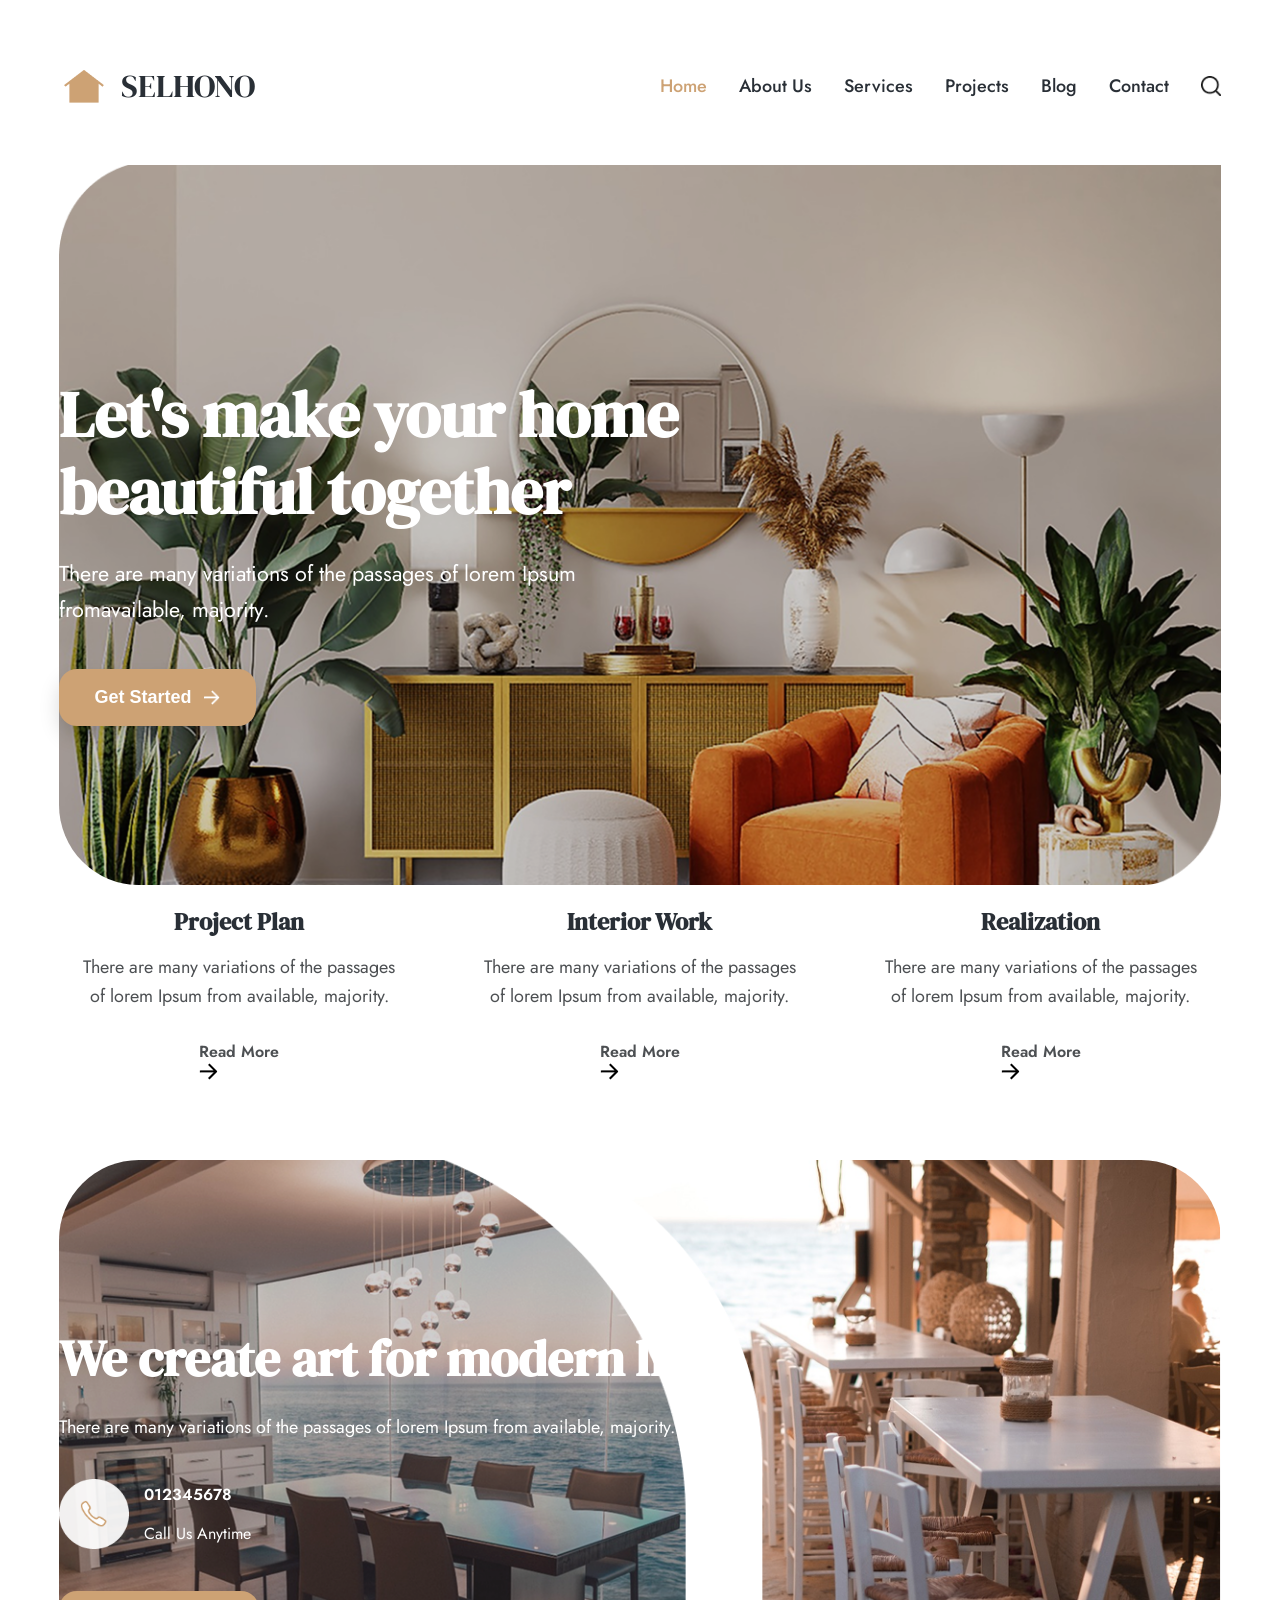
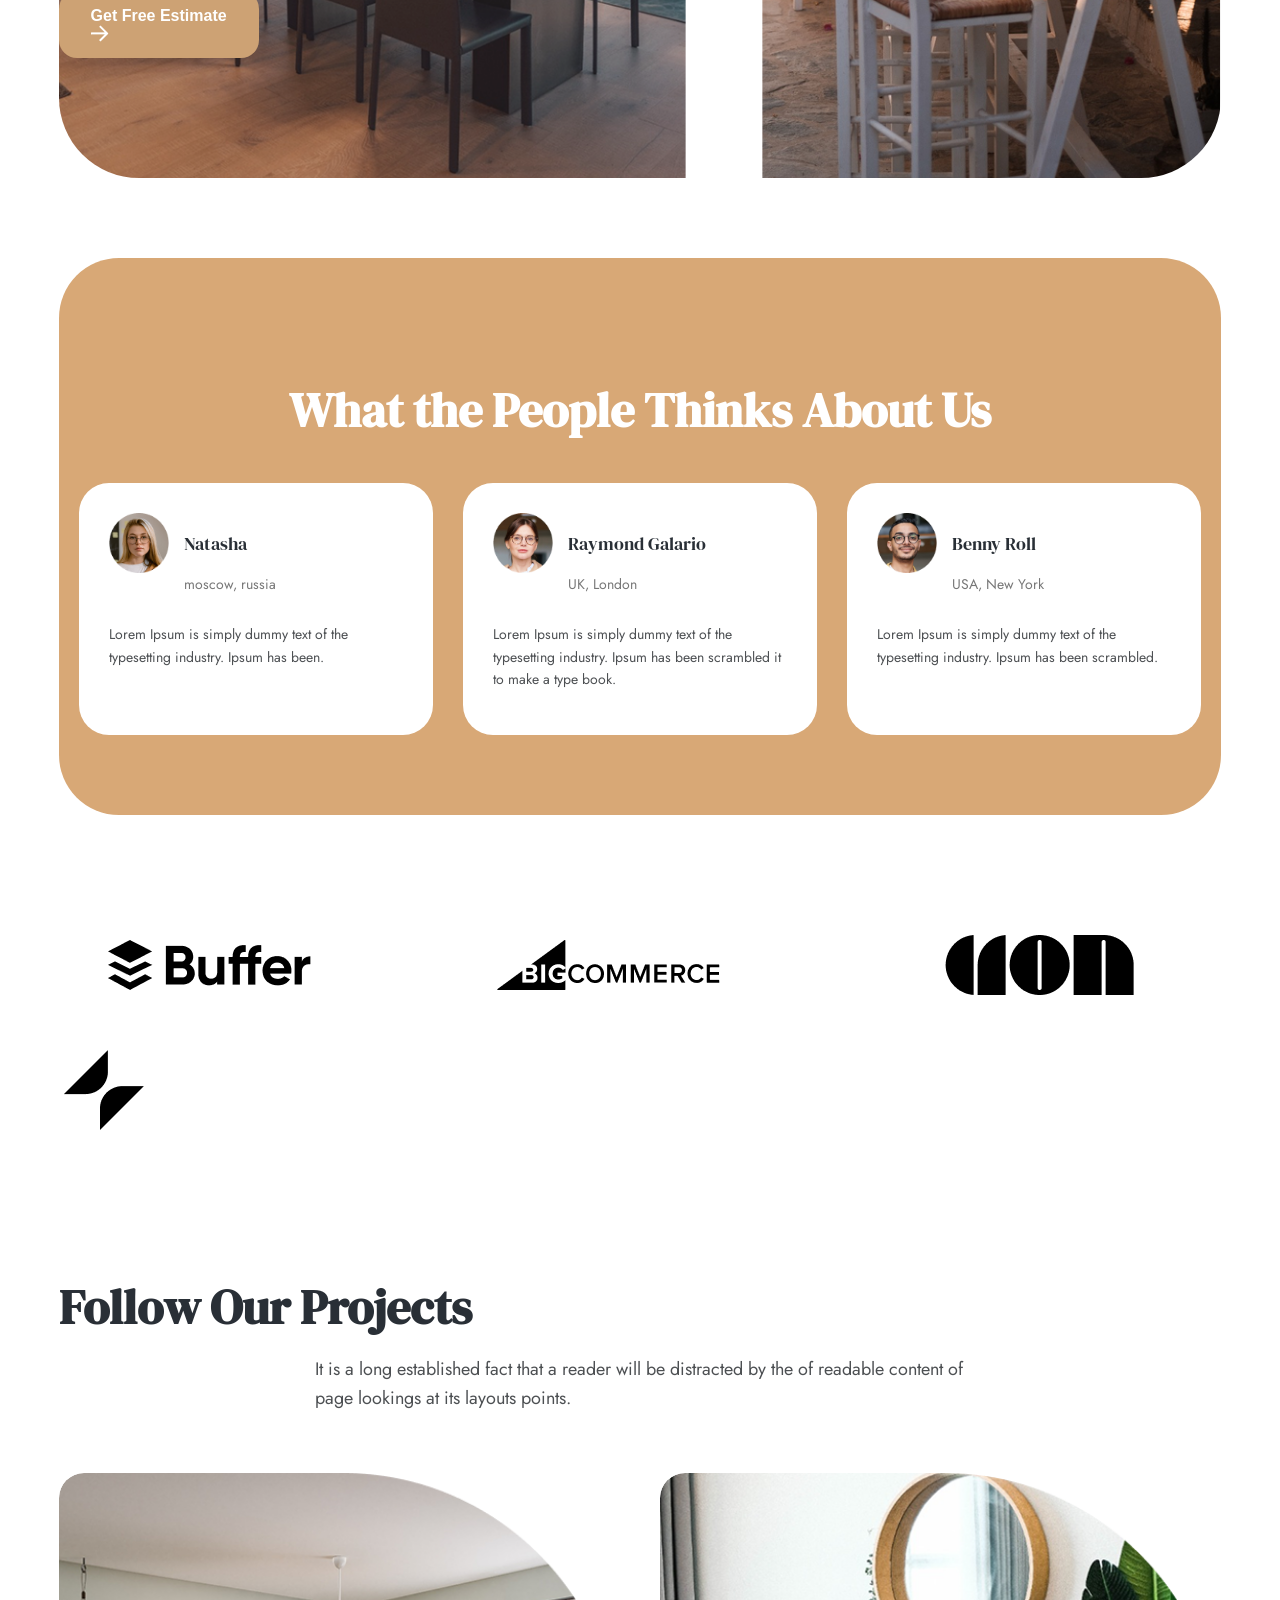
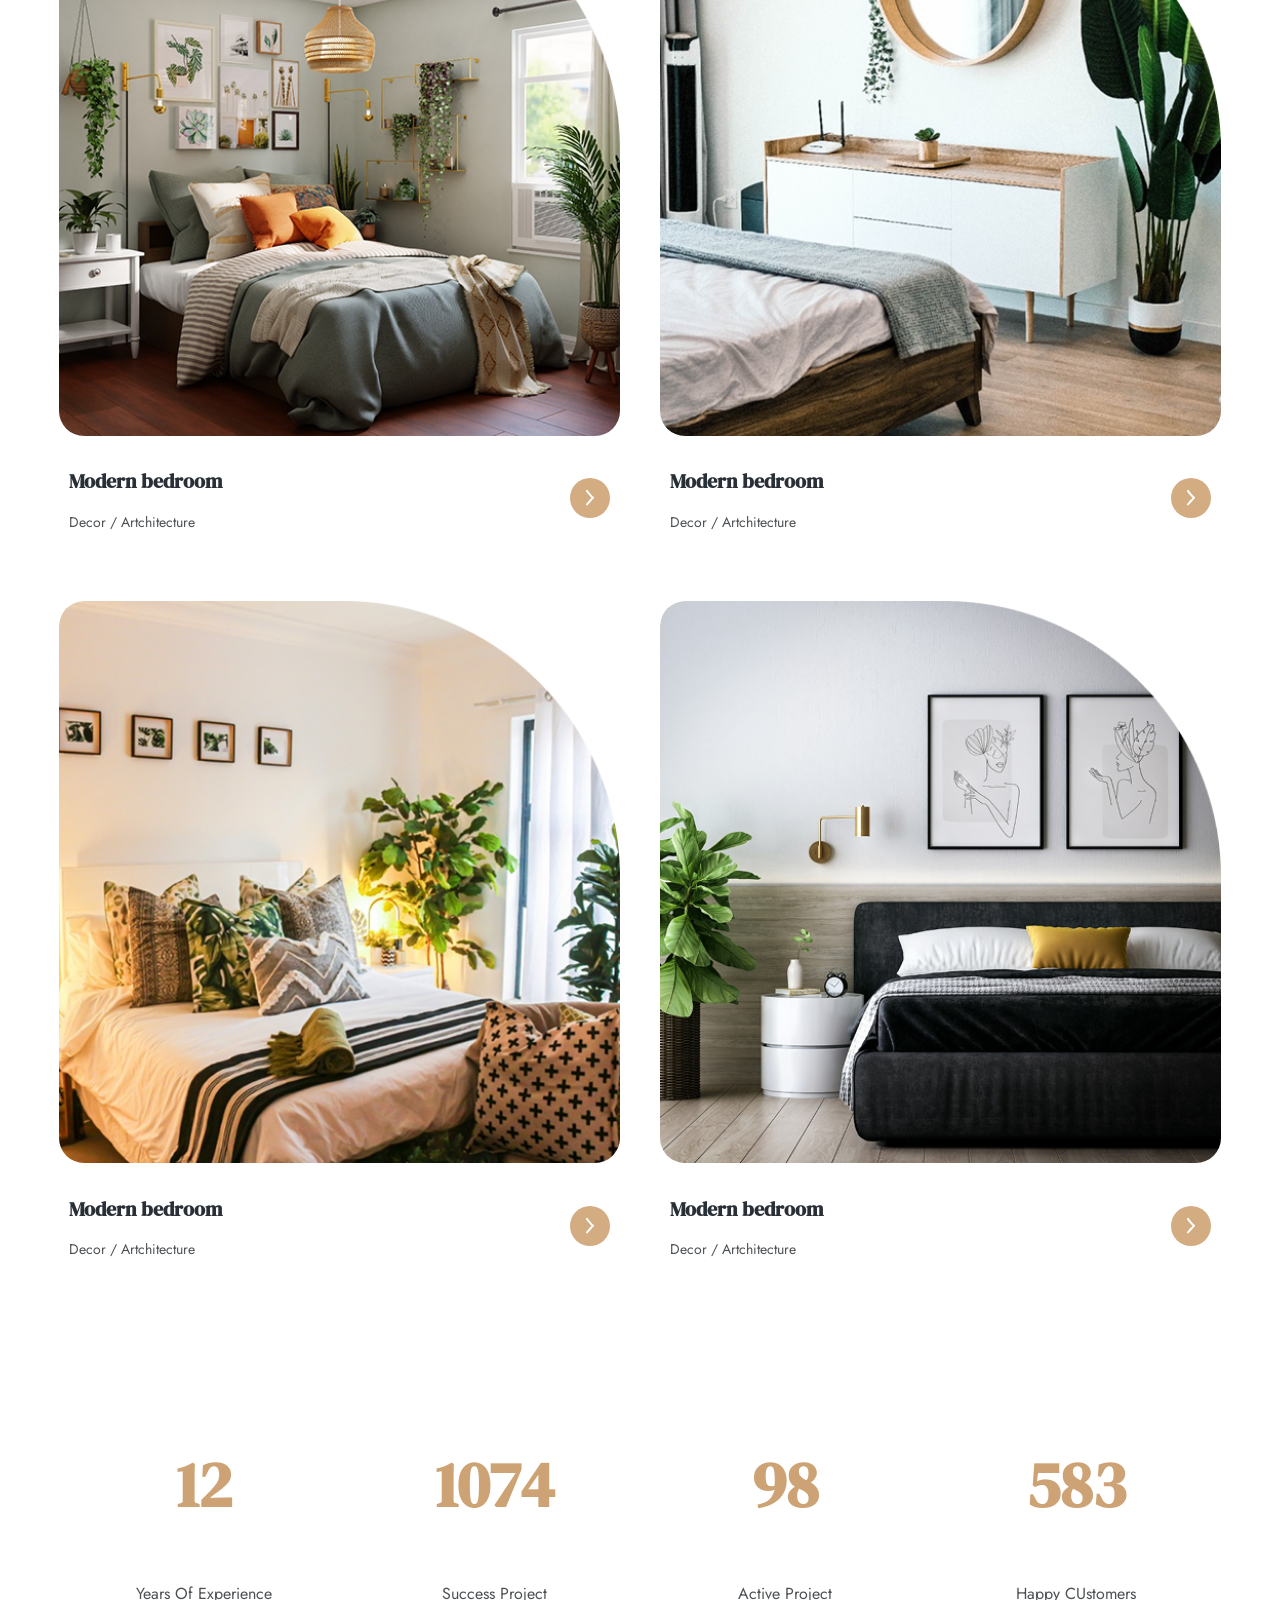
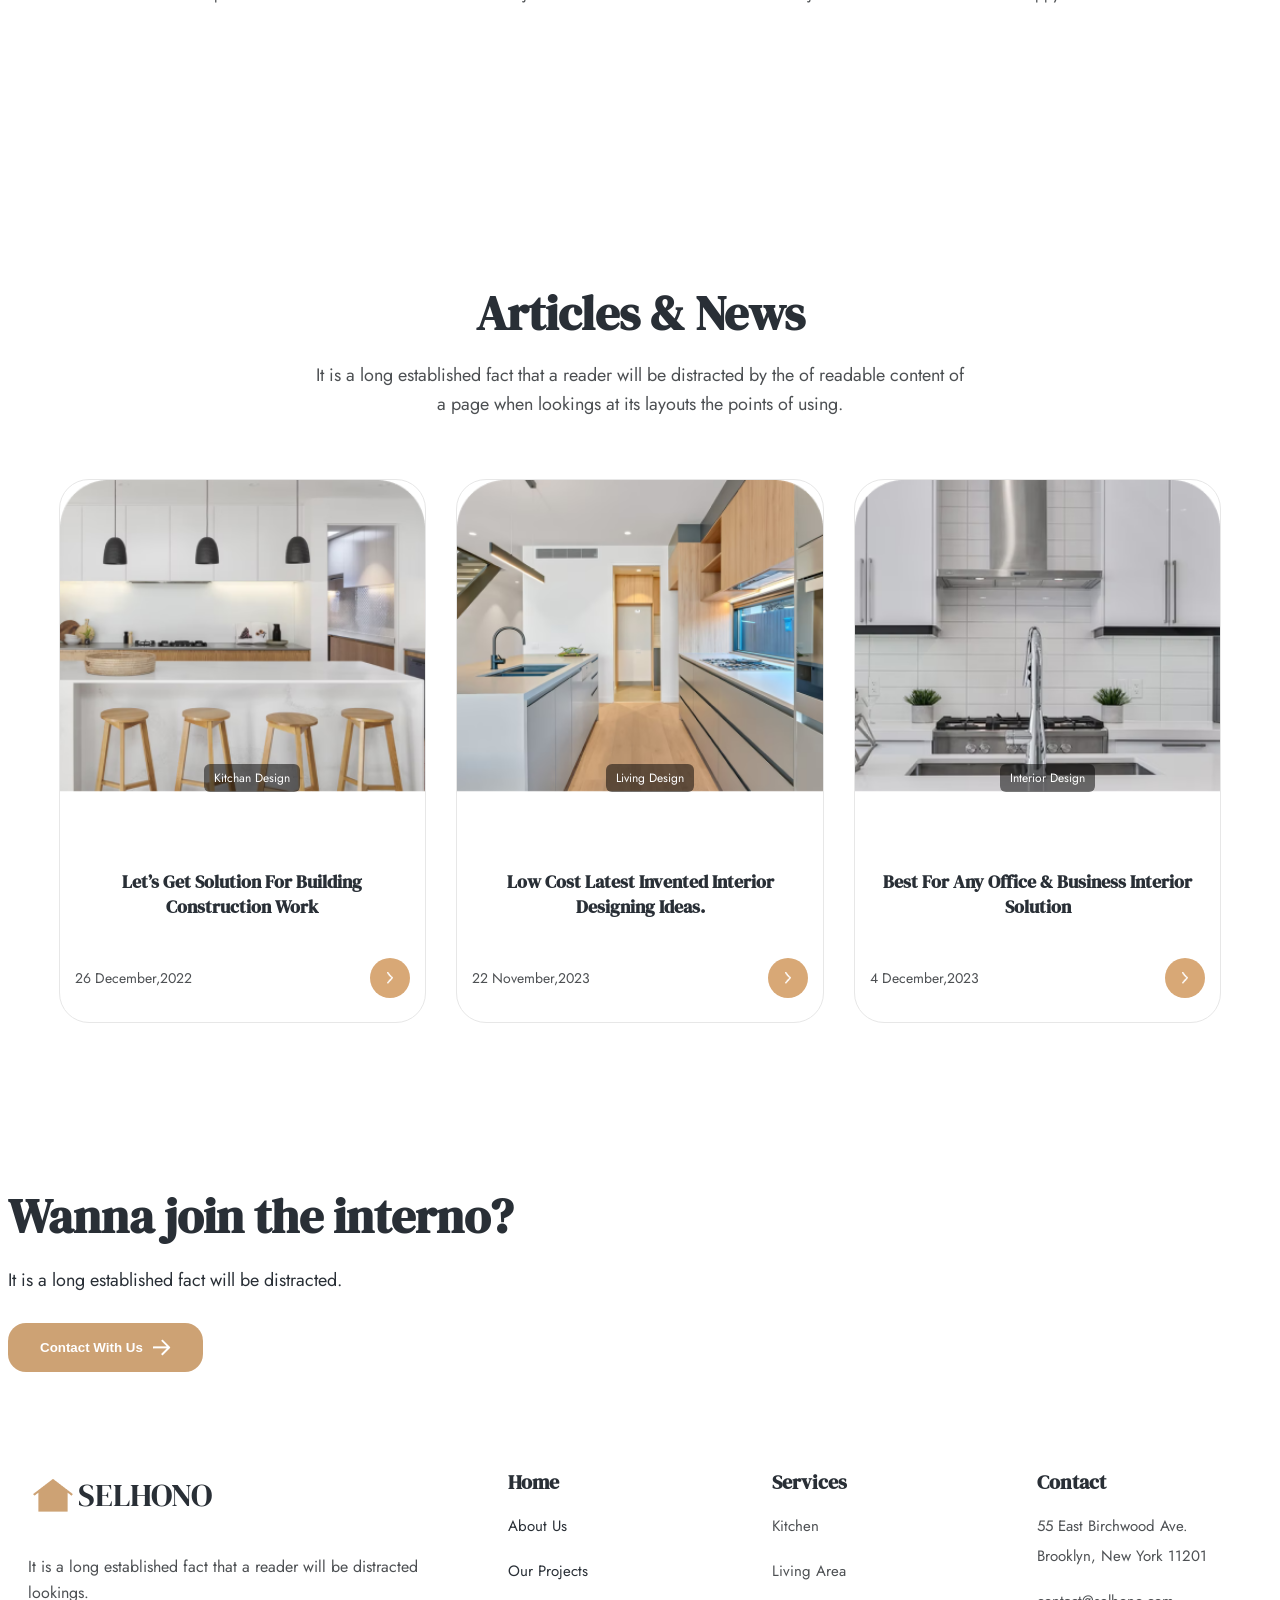
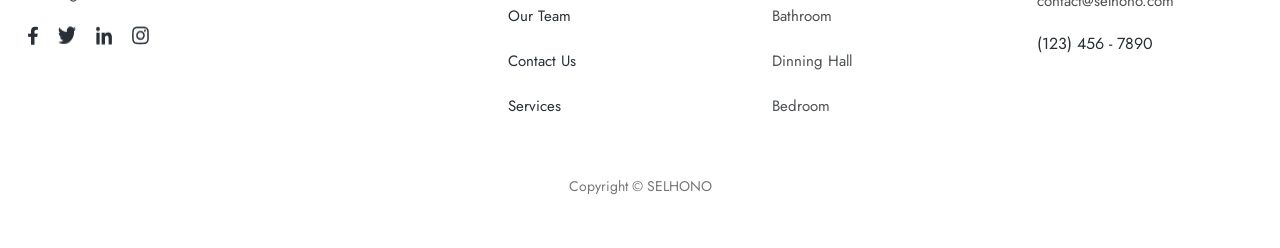
<file: index.html>
<!DOCTYPE html>
<html lang="en">

<head>
    <meta charset="UTF-8">
    <meta name="viewport" content="width=device-width, initial-scale=1.0">
    <link rel="preconnect" href="https://fonts.googleapis.com">
    <link rel="preconnect" href="https://fonts.gstatic.com" crossorigin>
    <link
        href="https://fonts.googleapis.com/css2?family=DM+Serif+Display:ital@0;1&family=Montserrat:ital,wght@0,100..900;1,100..900&family=Open+Sans:ital,wght@0,300..800;1,300..800&family=Poppins:ital,wght@0,100;0,200;0,300;0,400;0,500;0,600;0,700;0,800;0,900;1,100;1,200;1,300;1,400;1,500;1,600;1,700;1,800;1,900&display=swap"
        rel="stylesheet">
    <link rel="preconnect" href="https://fonts.googleapis.com">
    <link rel="preconnect" href="https://fonts.gstatic.com" crossorigin>
    <link
        href="https://fonts.googleapis.com/css2?family=DM+Serif+Display:ital@0;1&family=Jost:ital,wght@0,100..900;1,100..900&family=Montserrat:ital,wght@0,100..900;1,100..900&family=Open+Sans:ital,wght@0,300..800;1,300..800&family=Poppins:ital,wght@0,100;0,200;0,300;0,400;0,500;0,600;0,700;0,800;0,900;1,100;1,200;1,300;1,400;1,500;1,600;1,700;1,800;1,900&display=swap"
        rel="stylesheet">
    <link rel="preconnect" href="https://fonts.googleapis.com">
    <link rel="preconnect" href="https://fonts.gstatic.com" crossorigin>
    <link
        href="https://fonts.googleapis.com/css2?family=DM+Serif+Display:ital@0;1&family=Inter:ital,opsz,wght@0,14..32,100..900;1,14..32,100..900&family=Jost:ital,wght@0,100..900;1,100..900&family=Montserrat:ital,wght@0,100..900;1,100..900&family=Open+Sans:ital,wght@0,300..800;1,300..800&family=Poppins:ital,wght@0,100;0,200;0,300;0,400;0,500;0,600;0,700;0,800;0,900;1,100;1,200;1,300;1,400;1,500;1,600;1,700;1,800;1,900&display=swap"
        rel="stylesheet">

    <link rel="stylesheet" href="style.css">
    <title>SELHONO</title>
</head>

<body>
    <div class="container">
        <header class="header">
            <div class="header-container">
                <div class="brand">
                    <a class="brand-link" href="index.html">
                        <img class="logo" src="img/logo.png" alt="logo">
                        <h1 class="brand-name">SELHONO</h1>
                    </a>
                </div>
                <div class="header-container-list">
                    <ul class="header-nav">
                        <li class="header-li"><a class="header-list-page" href="index.html">Home</a></li>
                        <li class="header-li"><a class="header-list" href="aboutus.html">About Us</a></li>
                        <li class="header-li"><a class="header-list" href="services.html">Services</a></li>
                        <li class="header-li"><a class="header-list" href="index.html">Projects</a></li>
                        <li class="header-li"><a class="header-list" href="index.html">Blog</a></li>
                        <li class="header-li"><a class="header-list" href="contact.html">Contact</a></li>
                        <img class="header-li-img" src="img/searcher.png" alt="search">
                    </ul>
                </div>
            </div>
        </header>
        <main class="main">
            <section class="section-one">
                <div class="section-one-div">
                    <h2 class="section-one-text">Let's make your
                        home beautiful together</h2>
                    <p class="section-one-p">There are many variations of the passages of lorem Ipsum fromavailable,
                        majority.</p>
                    <button class="section-one-btn">Get Started<img class="section-one-img" src="img/vector_array.png"
                            alt="array"></button>
                </div>
            </section>
            <section class="section-two">
                <div class="section-two-row">
                    <div class="section-two-firstrow">
                        <h2 class="firstrow-heading">Project Plan</h2>
                        <p class="firstrow-paragraph">There are many variations of the passages of lorem Ipsum from
                            available, majority.</p>
                        <div class="firstrow-text-link"><a class="firstrow-p-links">Read More<img class="firstrow-img"
                                    src="img/vector-black-array.png" alt="array"></a></p>
                        </div>
                    </div>
                    <div class="section-two-secondrow">
                        <h2 class="firstrow-heading">Interior Work</h2>
                        <p class="firstrow-paragraph">There are many variations of the passages of lorem Ipsum from
                            available, majority.</p>
                        <div class="firstrow-text-link"><a class="firstrow-p-links">Read More<img class="firstrow-img"
                                    src="img/vector-black-array.png" alt="array"></a></p>
                        </div>
                    </div>
                    <div class="section-two-thirdtrow">
                        <h2 class="firstrow-heading">Realization</h2>
                        <p class="firstrow-paragraph">There are many variations of the passages of lorem Ipsum from
                            available, majority.</p>
                        <div class="firstrow-text-link"><a class="firstrow-p-links">Read More<img class="firstrow-img"
                                    src="img/vector-black-array.png" alt="array"></a></p>
                        </div>
                    </div>
                </div>
            </section>
            <section class="section-three">
                <div clsass="section-three-div">
                    <h2 class="section-three-h2">We create art
                        for modern life</h2>
                    <p class="section-three-paragraph">There are many variations of the passages of lorem Ipsum from
                        available, majority.</p>
                    <div class="call-us-div">
                        <img class="call-img" src="img/Call Icon.png" alt="call">
                        <div class="call-div-column">
                            <p class="call-number">012345678</p>
                            <p class="call-paragraph">Call Us Anytime</p>
                        </div>
                    </div>
                    <button class="section-three-btn">Get Free Estimate<img class="section-three-arrow"
                            src="img/vector_array.png" alt="array"></button>
                </div>
            </section>
            <section class="section-four">
                <h2 class="section-four-heading">What the People Thinks
                    About Us</h2>
                <div class="section-three-reviews">
                    <div class="reviews-icon">
                        <div class="reviews-icon-column">
                            <img class="reviews-icon-img" src="img/firstimg.png" alt="person">
                            <div class="reviews-icon-text">
                                <p class="reviews-icon-name">Natasha</p>
                                <p class="reviews-icon-origin">moscow, russia</p>
                            </div>
                        </div>
                        <p class="reviews-icon-description">Lorem Ipsum is simply dummy
                            text of the typesetting industry.
                            Ipsum has been.</p>
                    </div>
                    <div class="reviews-icon">
                        <div class="reviews-icon-column">
                            <img class="reviews-icon-img" src="img/seconImg.png" alt="person">
                            <div class="reviews-icon-text">
                                <p class="reviews-icon-name">Raymond Galario</p>
                                <p class="reviews-icon-origin">UK, London</p>
                            </div>
                        </div>
                        <p class="reviews-icon-description">Lorem Ipsum is simply dummy
                            text of the typesetting industry.
                            Ipsum has been scrambled it
                            to make a type book.</p>
                    </div>
                    <div class="reviews-icon">
                        <div class="reviews-icon-column">
                            <img class="reviews-icon-img" src="img/thirdPeson.png" alt="person">
                            <div class="reviews-icon-text">
                                <p class="reviews-icon-name">Benny Roll</p>
                                <p class="reviews-icon-origin">USA, New York</p>
                            </div>
                        </div>
                        <p class="reviews-icon-description">Lorem Ipsum is simply dummy
                            text of the typesetting industry.
                            Ipsum has been scrambled.</p>
                    </div>
                </div>
            </section>
            <section class="section-five">
                <div class="brands-column">
                    <img src="img/firstLogo.png" alt="logo-partners">
                    <img src="img/secondLogo.png" alt="logo-partners">
                    <img src="img/thirdlogo.png" alt="logo-partners">
                    <img src="img/fourthLogo.png" alt="logo-partners">
                </div>
            </section>
            <section class="section-six">
                <h2 class="section-two-heading">Follow Our Projects</h2>
                <p class="section-two-paragraph">It is a long established fact that a reader will be distracted by the
                    of
                    readable content of page
                    lookings at its layouts points.</p>
                <div class="menu-bedroom-column">
                    <div class="menu-bedroom-cart">
                        <img class="menu-bedroom-img" src="img/bedroom1.png" alt="bedroom-photo">
                        <div class="menu-bedroom-description">
                            <div class="menu-berdroom-text">
                                <h2 class="menu-bedroom-heading">Modern bedroom</h2>
                                <p class="menu-bedroom-paragraph">Decor / Artchitecture</p>
                            </div>
                            <div class="menu-bedroom-vector">
                                <img src="img/Vector.png" alt="array">
                            </div>
                        </div>
                    </div>
                    <div class="menu-bedroom-cart">
                        <img class="menu-bedroom-img" src="img/bedroom2.png" alt="bedroom-photo">
                        <div class="menu-bedroom-description">
                            <div class="menu-berdroom-text">
                                <h2 class="menu-bedroom-heading">Modern bedroom</h2>
                                <p class="menu-bedroom-paragraph">Decor / Artchitecture</p>
                            </div>
                            <div class="menu-bedroom-vector">
                                <img src="img/Vector.png" alt="array">
                            </div>
                        </div>
                    </div>
                    <div class="menu-bedroom-cart">
                        <img class="menu-bedroom-img" src="img/bedroom3.png" alt="bedroom-photo">
                        <div class="menu-bedroom-description">
                            <div class="menu-berdroom-text">
                                <h2 class="menu-bedroom-heading">Modern bedroom</h2>
                                <p class="menu-bedroom-paragraph">Decor / Artchitecture</p>
                            </div>
                            <div class="menu-bedroom-vector">
                                <img src="img/Vector.png" alt="array">
                            </div>
                        </div>
                    </div>
                    <div class="menu-bedroom-cart">
                        <img class="menu-bedroom-img" src="img/bedroom4.png" alt="bedroom-photo">
                        <div class="menu-bedroom-description">
                            <div class="menu-berdroom-text">
                                <h2 class="menu-bedroom-heading">Modern bedroom</h2>
                                <p class="menu-bedroom-paragraph">Decor / Artchitecture</p>
                            </div>
                            <div class="menu-bedroom-vector">
                                <img src="img/Vector.png" alt="array">
                            </div>
                        </div>
                    </div>
                </div>
            </section>
            <section class="section-seven">
                <div class="section-seven-columns">
                    <div class="section-seven-column">
                        <h2 class="section-seven-column-heading">12</h2>
                        <p class="section-seven-column-text">Years Of Experience</p>
                    </div>
                    <div class="section-seven-column">
                        <h2 class="section-seven-column-heading">1074</h2>
                        <p class="section-seven-column-text">Success Project</p>
                    </div>
                    <div class="section-seven-column">
                        <h2 class="section-seven-column-heading">98</h2>
                        <p class="section-seven-column-text">Active Project</p>
                    </div>
                    <div class="section-seven-column">
                        <h2 class="section-seven-column-heading">583</h2>
                        <p class="section-seven-column-text">Happy CUstomers</p>
                    </div>
                </div>
            </section>
            <section class="section-eight">
                <h2 class="section-eight-heading">Articles & News</h2>
                <p class="section-eight-paragraph">It is a long established fact that a reader will be distracted by the
                    of
                    readable content of a page when
                    lookings at its layouts the points of using.</p>
                <div class="section-eight-columns">
                    <div class="section-eight-columns-card">
                        <img class="section-eight-card-img" src="img/image1.png" alt="image-1.png">
                        <p class="section-eight-card-paragraph">Kitchan Design</p>
                        <h2 class="section-eight-card-heading">Let’s Get Solution For Building Construction Work</h2>
                        <div class="section-eight-column-text">
                            <p class="section-eight-column-paragraph">26 December,2022</p>
                            <div class="section-eight-column-div-img">
                                <img class="section-eight-column-img" src="img/Vector.png" width="5.94px"
                                    height="13.37px" alt="array">
                            </div>
                        </div>
                    </div>
                    <div class="section-eight-columns-card">
                        <img class="section-eight-card-img" src="img/image2.png" alt="image-2.png">
                        <p class="section-eight-card-paragraph">Living Design</p>
                        <h2 class="section-eight-card-heading">Low Cost Latest Invented Interior Designing
                            Ideas.</h2>
                        <div class="section-eight-column-text">
                            <p class="section-eight-column-paragraph">22 November,2023</p>
                            <div class="section-eight-column-div-img">
                                <img class="section-eight-column-img" src="img/Vector.png" width="5.94px"
                                    height="13.37px" alt="array">
                            </div>
                        </div>
                    </div>
                    <div class="section-eight-columns-card">
                        <img class="section-eight-card-img" src="img/image3.png" alt="image-3.png">
                        <p class="section-eight-card-paragraph">Interior Design</p>
                        <h2 class="section-eight-card-heading">Best For Any Office & Business Interior
                            Solution</h2>
                        <div class="section-eight-column-text">
                            <p class="section-eight-column-paragraph">4 December,2023</p>
                            <div class="section-eight-column-div-img">
                                <img class="section-eight-column-img" src="img/Vector.png" width="5.94px"
                                    height="13.37px" alt="array">
                            </div>
                        </div>
                    </div>
                </div>
            </section>
    </div>
    <section class="section-nine">
        <h2 class="section-nine-heading">Wanna join the interno?</h2>
        <p class="section-nine-paragraph">It is a long established fact will be distracted.</p>
        <button class="section-nine-btn">Contact With Us<img src="img/vector_array.png" alt="array"></button>
    </section>
    </main>
    <footer class="footer">
        <div class="footer-columns">
            <div class="footer-column">
                <div class="brand">
                    <img class="logo" src="img/logo.png" alt="logo">
                    <h1 class="brand-name">SELHONO</h1>
                </div>
                <p class="footer-column-paragraph">It is a long established fact that a reader will be distracted
                    lookings.</p>
                <div class="footer-icons-div">
                    <img class="footer-icon" src="img/facebook.png" alt="facebook-icon">
                    <img class="footer-icon" src="img/twitter.png" alt="twitter-icon">
                    <img class="footer-icon" src="img/linkedin.png" alt="linkedin-logo">
                    <img class="footer-icon" src="img/instagram.png" alt="instagram-icon">
                </div>
            </div>
            <div class="footer-column">
                <h2 class="footer-column-h2"><a class="header-list" href="index.html">Home</a></h2>
                <p class="footer-column-p"><a class="header-list" href="aboutus.html">About Us</a></p>
                <p class="footer-column-p"><a class="header-list" href="">Our Projects</a></p>
                <p class="footer-column-p"><a class="header-list" href="">Our Team</a></p>
                <p class="footer-column-p"><a class="header-list" href="">Contact Us</a></p>
                <p class="footer-column-p"><a class="header-list" href="services.html">Services</a></p>
            </div>
            <div class="footer-column">
                <h2 class="footer-column-h2">Services</h2>
                <p class="footer-column-p">Kitchen</p>
                <p class="footer-column-p">Living Area</p>
                <p class="footer-column-p">Bathroom</p>
                <p class="footer-column-p">Dinning Hall</p>
                <p class="footer-column-p">Bedroom</p>
            </div>
            <div class="footer-column">
                <h2 class="footer-column-h2">Contact</h2>
                <p class="footer-column-p-adress">55 East Birchwood Ave. Brooklyn, New York 11201</p>
                <p class="footer-column-p-adress">contact@selhono.com</p>
                <p class="footer-column-p-phone">(123) 456 - 7890</p>
            </div>
        </div>
        <p class="footer-paragraph">Copyright © SELHONO</p>
    </footer>
</body>

</html>
</file>
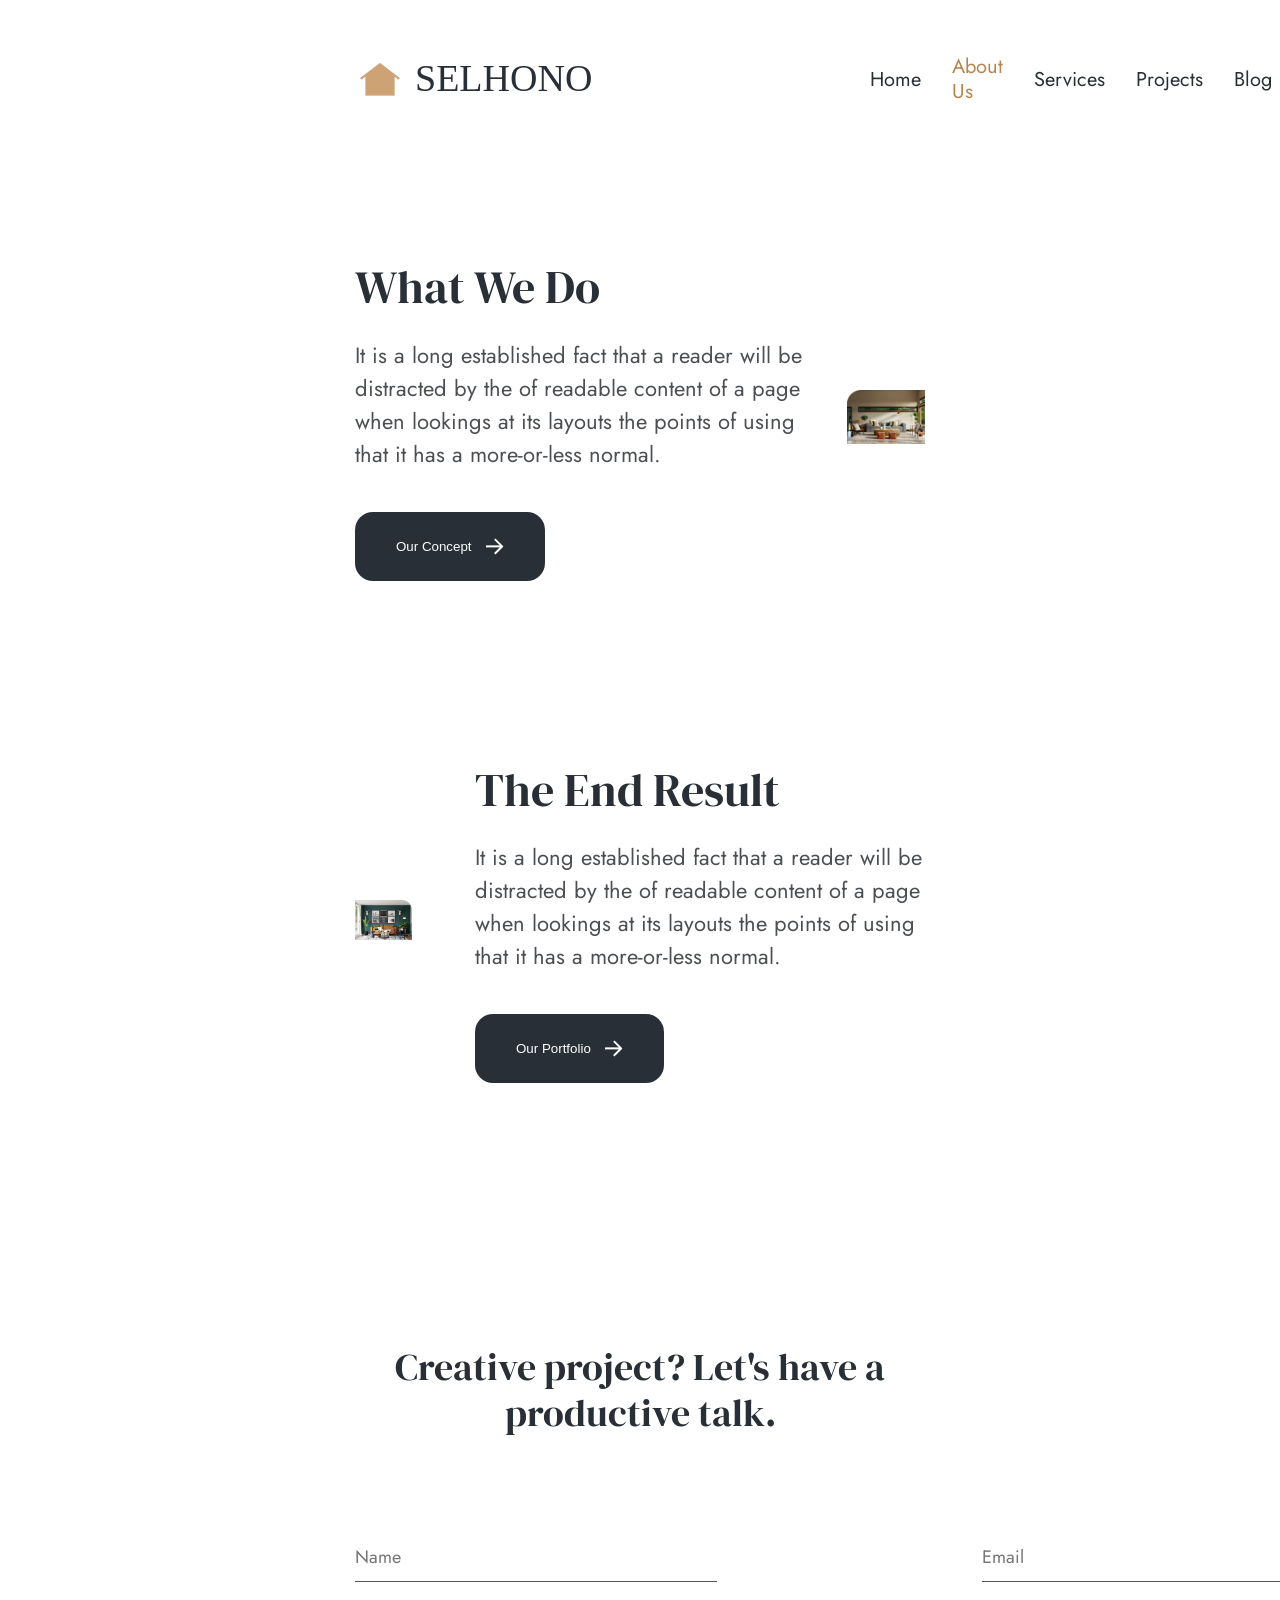
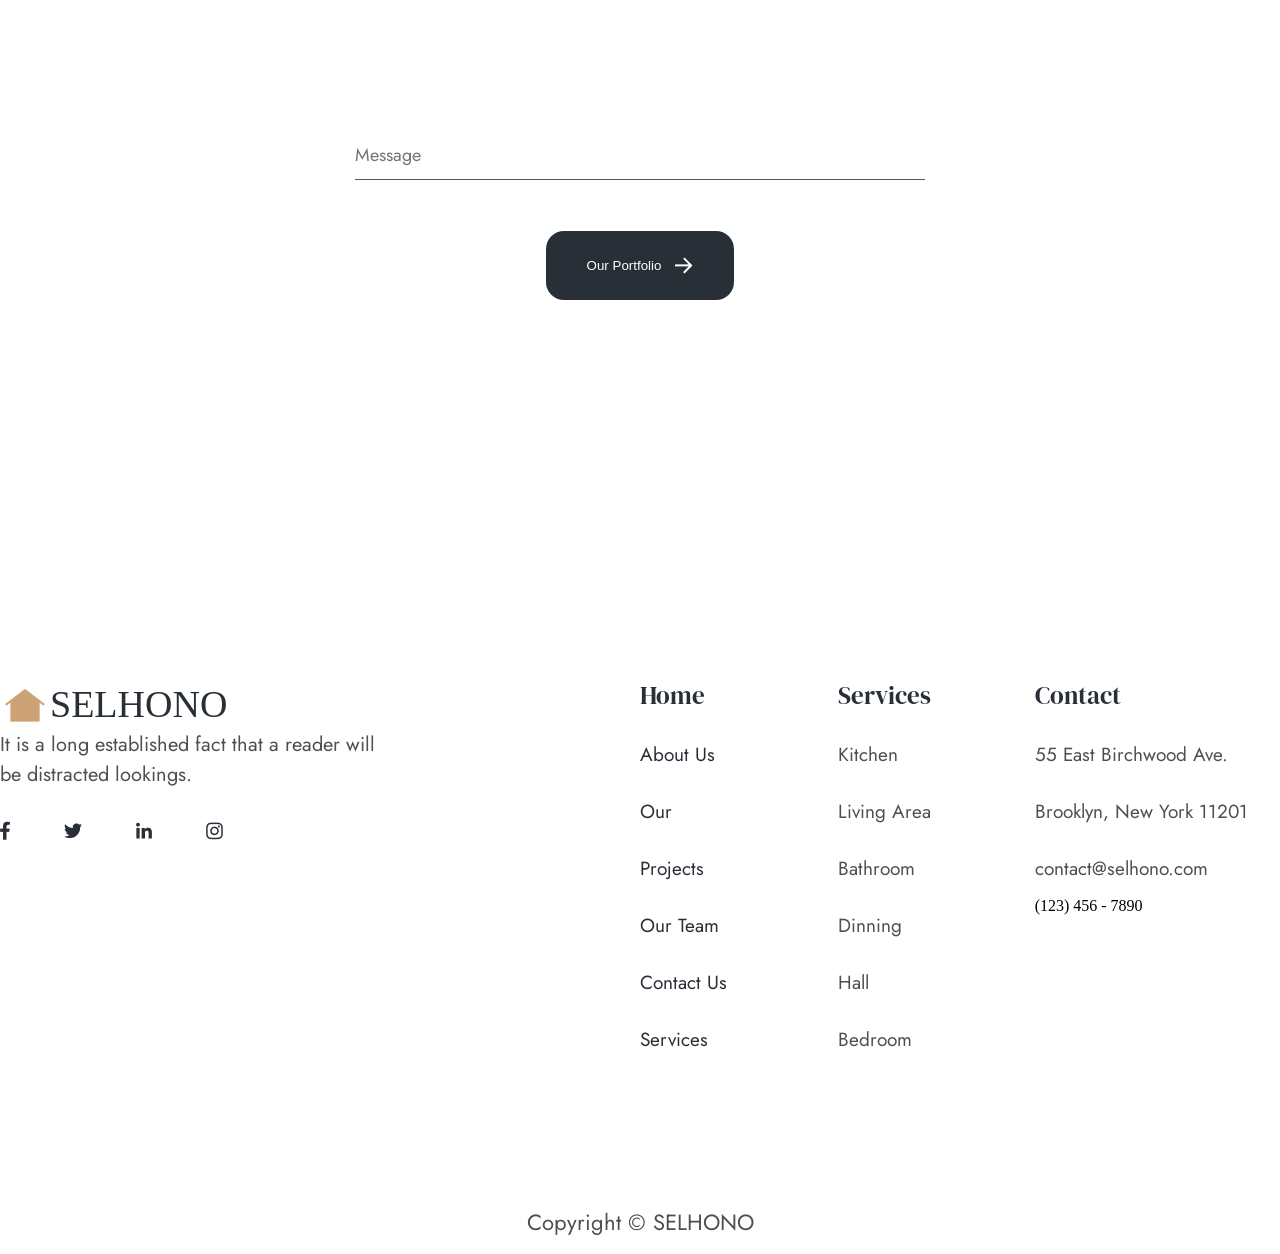
<file: aboutus.html>
<!DOCTYPE html>
<html lang="en">

<head>
    <meta charset="UTF-8">
    <meta name="viewport" content="width=device-width, initial-scale=1.0">
    <link rel="preconnect" href="https://fonts.googleapis.com">
    <link rel="preconnect" href="https://fonts.gstatic.com" crossorigin>
    <link
        href="https://fonts.googleapis.com/css2?family=DM+Serif+Display:ital@0;1&family=Montserrat:ital,wght@0,100..900;1,100..900&family=Open+Sans:ital,wght@0,300..800;1,300..800&family=Poppins:ital,wght@0,100;0,200;0,300;0,400;0,500;0,600;0,700;0,800;0,900;1,100;1,200;1,300;1,400;1,500;1,600;1,700;1,800;1,900&display=swap"
        rel="stylesheet">
    <link rel="preconnect" href="https://fonts.googleapis.com">
    <link rel="preconnect" href="https://fonts.gstatic.com" crossorigin>
    <link
        href="https://fonts.googleapis.com/css2?family=DM+Serif+Display:ital@0;1&family=Jost:ital,wght@0,100..900;1,100..900&family=Montserrat:ital,wght@0,100..900;1,100..900&family=Open+Sans:ital,wght@0,300..800;1,300..800&family=Poppins:ital,wght@0,100;0,200;0,300;0,400;0,500;0,600;0,700;0,800;0,900;1,100;1,200;1,300;1,400;1,500;1,600;1,700;1,800;1,900&display=swap"
        rel="stylesheet">
    <link rel="preconnect" href="https://fonts.googleapis.com">
    <link rel="preconnect" href="https://fonts.gstatic.com" crossorigin>
    <link
        href="https://fonts.googleapis.com/css2?family=DM+Serif+Display:ital@0;1&family=Inter:ital,opsz,wght@0,14..32,100..900;1,14..32,100..900&family=Jost:ital,wght@0,100..900;1,100..900&family=Montserrat:ital,wght@0,100..900;1,100..900&family=Open+Sans:ital,wght@0,300..800;1,300..800&family=Poppins:ital,wght@0,100;0,200;0,300;0,400;0,500;0,600;0,700;0,800;0,900;1,100;1,200;1,300;1,400;1,500;1,600;1,700;1,800;1,900&display=swap"
        rel="stylesheet">

    <link rel="stylesheet" href="aboutus.css">
    <title>SELHONO</title>
</head>

<body>
    <div class="container">
        <header class="header">
            <div class="header-container">
                <div class="brand">
                    <a class="brand-link" href="index.html">
                        <img class="logo" src="img/logo.png" alt="logo">
                        <h1 class="brand-name">SELHONO</h1>
                    </a>
                </div>
                <div class="header-container-list">
                    <ul class="header-nav">
                        <li class="header-li"><a class="header-list" href="index.html">Home</a></li>
                        <li class="header-li"><a class="header-list-page" href="aboutus.html">About Us</a></li>
                        <li class="header-li"><a class="header-list" href="services.html">Services</a></li>
                        <li class="header-li"><a class="header-list" href="index.html">Projects</a></li>
                        <li class="header-li"><a class="header-list" href="index.html">Blog</a></li>
                        <li class="header-li"><a class="header-list" href="contact.html">Contact</a></li>
                        <img class="header-li-img" src="img/searcher.png" alt="search">
                    </ul>
                </div>
            </div>
        </header>
        <main class="main">
            <section class="section-one">
                <div class="section-one-column">
                    <div class="section-one-column-text">
                        <h2 class="section-one-column-heading">What We Do</h2>
                        <p class="section-one-column-paragraph">It is a long established fact that a reader will be
                            distracted by the of readable content of
                            a page
                            when lookings at its layouts the points of using
                            that it has a more-or-less normal.</p>
                        <button class="section-one-column-btn">Our Concept<img class="section-one-img"
                                src="img/vector_array.png" alt="array"></button>
                    </div>
                    <div class="section-one-column-photo">
                        <img src="img/whatwedo.png" alt="room">
                    </div>
                </div>

                <div class="section-one-result-column">
                    <div class="section-one-result-column-photo">
                        <img src="img/endresult.png" alt="room">
                    </div>
                    <div class="section-one-result-column-text">
                        <h2 class="section-one-result-column-heading">The End Result</h2>
                        <p class="section-one-result-column-paragraph">It is a long established fact that a reader will
                            be distracted by the of readable content of a page
                            when lookings at its layouts the points of using
                            that it has a more-or-less normal.</p>
                        <button class="section-one-result-column-btn">Our Portfolio<img class="section-one-img"
                                src="img/vector_array.png" alt="array"></button>
                    </div>
                </div>
            </section>

            <section class="section-two">
                <h2 class="section-two-heading">Creative project? Let's have
                    a productive talk.</h2>
                <form class="section-two-form">
                    <div class="section-two-form-column">
                        <div>
                            <input class="section-two-form-column-input" placeholder="Name" type="text" required>
                        </div>
                        <div>
                            <input class="section-two-form-column-input" placeholder="Email" type="email" required>
                        </div>
                    </div>
                    <div class="section-two-form-column-message">
                        <input class="section-two-form-column-input-message" placeholder="Message" type="text" required>
                        <button class="section-one-result-column-btn">Our Portfolio<img class="section-one-img"
                                src="img/vector_array.png" alt="array"></button>
                    </div>
                </form>
    </div>
    </section>
    <footer class="footer">
        <div class="footer-columns">
            <div class="footer-column">
                <div class="brand">
                    <img class="logo" src="img/logo.png" alt="logo">
                    <h1 class="brand-name">SELHONO</h1>
                </div>
                <p class="footer-column-paragraph">It is a long established fact that a reader will be
                    distracted
                    lookings.</p>
                <div class="footer-icons-div">
                    <img class="footer-icon" src="img/facebook.png" alt="facebook-icon">
                    <img class="footer-icon" src="img/twitter.png" alt="twitter-icon">
                    <img class="footer-icon" src="img/linkedin.png" alt="linkedin-logo">
                    <img class="footer-icon" src="img/instagram.png" alt="instagram-icon">
                </div>
            </div>
            <div class="footer-column">
                <h2 class="footer-column-h2"><a class="header-list" href="index.html">Home</a></h2>
                <p class="footer-column-p"><a class="header-list" href="aboutus.html">About Us</a></p>
                <p class="footer-column-p"><a class="header-list" href="">Our Projects</a></p>
                <p class="footer-column-p"><a class="header-list" href="">Our Team</a></p>
                <p class="footer-column-p"><a class="header-list" href="">Contact Us</a></p>
                <p class="footer-column-p"><a class="header-list" href="services.html">Services</a></p>
            </div>
            <div class="footer-column">
                <h2 class="footer-column-h2">Services</h2>
                <p class="footer-column-p">Kitchen</p>
                <p class="footer-column-p">Living Area</p>
                <p class="footer-column-p">Bathroom</p>
                <p class="footer-column-p">Dinning Hall</p>
                <p class="footer-column-p">Bedroom</p>
            </div>
            <div class="footer-column">
                <h2 class="footer-column-h2">Contact</h2>
                <p class="footer-column-p-adress">55 East Birchwood Ave. Brooklyn, New York 11201</p>
                <p class="footer-column-p-adress">contact@selhono.com</p>
                <p class="footer-column-p-phone">(123) 456 - 7890</p>
            </div>
        </div>
        <p class="footer-paragraph">Copyright © SELHONO</p>
    </footer>
</body>

</html>
</file>
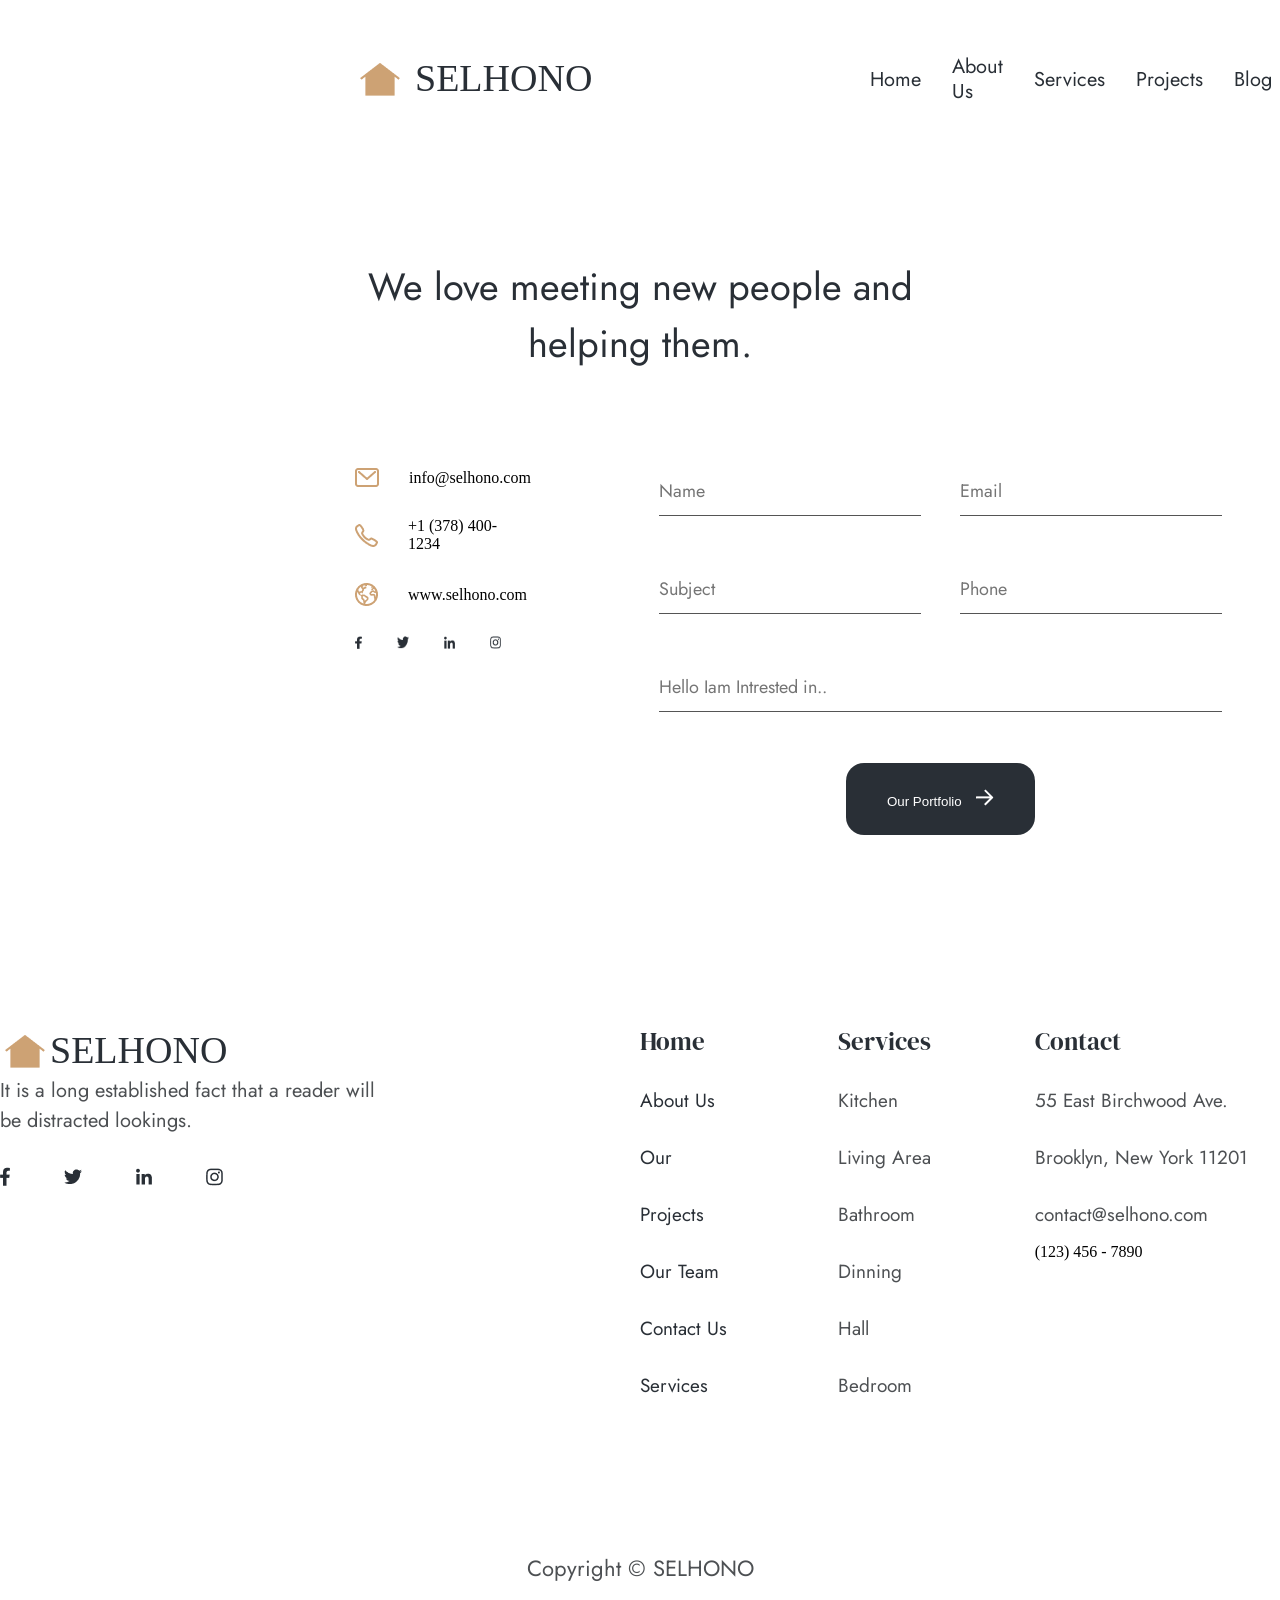
<file: contact.html>
<!DOCTYPE html>
<html lang="en">

<head>
    <meta charset="UTF-8">
    <meta name="viewport" content="width=device-width, initial-scale=1.0">
    <link rel="preconnect" href="https://fonts.googleapis.com">
    <link rel="preconnect" href="https://fonts.gstatic.com" crossorigin>
    <link
        href="https://fonts.googleapis.com/css2?family=DM+Serif+Display:ital@0;1&family=Montserrat:ital,wght@0,100..900;1,100..900&family=Open+Sans:ital,wght@0,300..800;1,300..800&family=Poppins:ital,wght@0,100;0,200;0,300;0,400;0,500;0,600;0,700;0,800;0,900;1,100;1,200;1,300;1,400;1,500;1,600;1,700;1,800;1,900&display=swap"
        rel="stylesheet">
    <link rel="preconnect" href="https://fonts.googleapis.com">
    <link rel="preconnect" href="https://fonts.gstatic.com" crossorigin>
    <link
        href="https://fonts.googleapis.com/css2?family=DM+Serif+Display:ital@0;1&family=Jost:ital,wght@0,100..900;1,100..900&family=Montserrat:ital,wght@0,100..900;1,100..900&family=Open+Sans:ital,wght@0,300..800;1,300..800&family=Poppins:ital,wght@0,100;0,200;0,300;0,400;0,500;0,600;0,700;0,800;0,900;1,100;1,200;1,300;1,400;1,500;1,600;1,700;1,800;1,900&display=swap"
        rel="stylesheet">
    <link rel="preconnect" href="https://fonts.googleapis.com">
    <link rel="preconnect" href="https://fonts.gstatic.com" crossorigin>
    <link
        href="https://fonts.googleapis.com/css2?family=DM+Serif+Display:ital@0;1&family=Inter:ital,opsz,wght@0,14..32,100..900;1,14..32,100..900&family=Jost:ital,wght@0,100..900;1,100..900&family=Montserrat:ital,wght@0,100..900;1,100..900&family=Open+Sans:ital,wght@0,300..800;1,300..800&family=Poppins:ital,wght@0,100;0,200;0,300;0,400;0,500;0,600;0,700;0,800;0,900;1,100;1,200;1,300;1,400;1,500;1,600;1,700;1,800;1,900&display=swap"
        rel="stylesheet">

    <link rel="stylesheet" href="contact.css">
    <title>SELHONO</title>
</head>

<body>
    <div class="container">
        <header class="header">
            <div class="header-container">
                <div class="brand">
                    <a class="brand-link" href="index.html">
                        <img class="logo" src="img/logo.png" alt="logo">
                        <h1 class="brand-name">SELHONO</h1>
                    </a>
                </div>
                <div class="header-container-list">
                    <ul class="header-nav">
                        <li class="header-li"><a class="header-list" href="index.html">Home</a></li>
                        <li class="header-li"><a class="header-list" href="aboutus.html">About Us</a></li>
                        <li class="header-li"><a class="header-list" href="services.html">Services</a></li>
                        <li class="header-li"><a class="header-list" href="index.html">Projects</a></li>
                        <li class="header-li"><a class="header-list" href="index.html">Blog</a></li>
                        <li class="header-li"><a class="header-list-page" href="contact.html">Contact</a></li>
                        <img class="header-li-img" src="img/searcher.png" alt="search">
                    </ul>
                </div>
            </div>
        </header>
        <main class="main">
            <section clas="section-one">
                <h2 class="section-one-heading">We love meeting new people and helping them.</h2>

                <div class="section-one-contact-columns">
                    <div class="section-one-contact-columns-container">
                    <div class="section-one-contact-column">
                        <div class="section-one-contact-info">
                            <img src="img/gmail.image.png" alt="gmail.icon">
                            <p>info@selhono.com</p>
                        </div>
                        <div class="section-one-contact-info">
                            <img src="img/call-image.png" alt="call.icon">
                            <p>+1 (378) 400-1234</p>
                        </div>
                        <div class="section-one-contact-info">
                            <img src="img/website.image.png" alt="website.icon">
                            <p>www.selhono.com</p>
                        </div>
                    </div>
                    <div class="section-one-social-media-column">
                        <img src="img/facebook.png" alt="facebook.icon" width="7px">
                        <img src="img/twitter.png" alt="twitter.icon" width="12px">
                        <img src="img/linkedin.png" alt="linkedin.icon" width="11px">
                        <img src="img/instagram.png" alt="instagram.icon" width="11px">
                    </div>
                    </div>

                       <div class="section-one-form-column">
                    <form class="section-one-form">
                        <div class="section-one-form-column">
                            <div>
                                <input class="section-one-form-column-input" placeholder="Name" type="text" required>
                            </div>
                            <div>
                                <input class="section-one-form-column-input" placeholder="Email" type="email" required>
                            </div>
                        </div>
                        <div class="section-one-form-column">
                            <div>
                                <input class="section-one-form-column-input" placeholder="Subject" type="text" required>
                            </div>
                            <div>
                                <input class="section-one-form-column-input" placeholder="Phone" type="number" required>
                            </div>
                        </div>

                        <div class="section-one-form-column-message">
                            <input class="section-one-form-column-input-message" placeholder="Hello Iam Intrested in.."
                                type="text" required>
                                <div>
                            <button class="section-one-result-column-btn">Our Portfolio<img class="section-one-img"
                                    src="img/vector_array.png" alt="array"></button>
                        </div>
                    </form>
                </div>
                    
                </div>
    </div>
    </div>
    </main>
    </div>

    <footer class="footer">
        <div class="footer-columns">
            <div class="footer-column">
                <div class="brand">
                    <img class="logo" src="img/logo.png" alt="logo">
                    <h1 class="brand-name">SELHONO</h1>
                </div>
                <p class="footer-column-paragraph">It is a long established fact that a reader will be distracted
                    lookings.</p>
                <div class="footer-icons-div">
                    <img class="footer-icon" src="img/facebook.png" alt="facebook-icon">
                    <img class="footer-icon" src="img/twitter.png" alt="twitter-icon">
                    <img class="footer-icon" src="img/linkedin.png" alt="linkedin-logo">
                    <img class="footer-icon" src="img/instagram.png" alt="instagram-icon">
                </div>
            </div>
            <div class="footer-column">
                <h2 class="footer-column-h2"><a class="header-list" href="index.html">Home</a></h2>
                <p class="footer-column-p"><a class="header-list" href="aboutus.html">About Us</a></p>
                <p class="footer-column-p"><a class="header-list" href="">Our Projects</a></p>
                <p class="footer-column-p"><a class="header-list" href="">Our Team</a></p>
                <p class="footer-column-p"><a class="header-list" href="">Contact Us</a></p>
                <p class="footer-column-p"><a class="header-list" href="services.html">Services</a></p>
            </div>
            <div class="footer-column">
                <h2 class="footer-column-h2">Services</h2>
                <p class="footer-column-p">Kitchen</p>
                <p class="footer-column-p">Living Area</p>
                <p class="footer-column-p">Bathroom</p>
                <p class="footer-column-p">Dinning Hall</p>
                <p class="footer-column-p">Bedroom</p>
            </div>
            <div class="footer-column">
                <h2 class="footer-column-h2">Contact</h2>
                <p class="footer-column-p-adress">55 East Birchwood Ave. Brooklyn, New York 11201</p>
                <p class="footer-column-p-adress">contact@selhono.com</p>
                <p class="footer-column-p-phone">(123) 456 - 7890</p>
            </div>
        </div>
        <p class="footer-paragraph">Copyright © SELHONO</p>
    </footer>
</body>

</html>
</file>
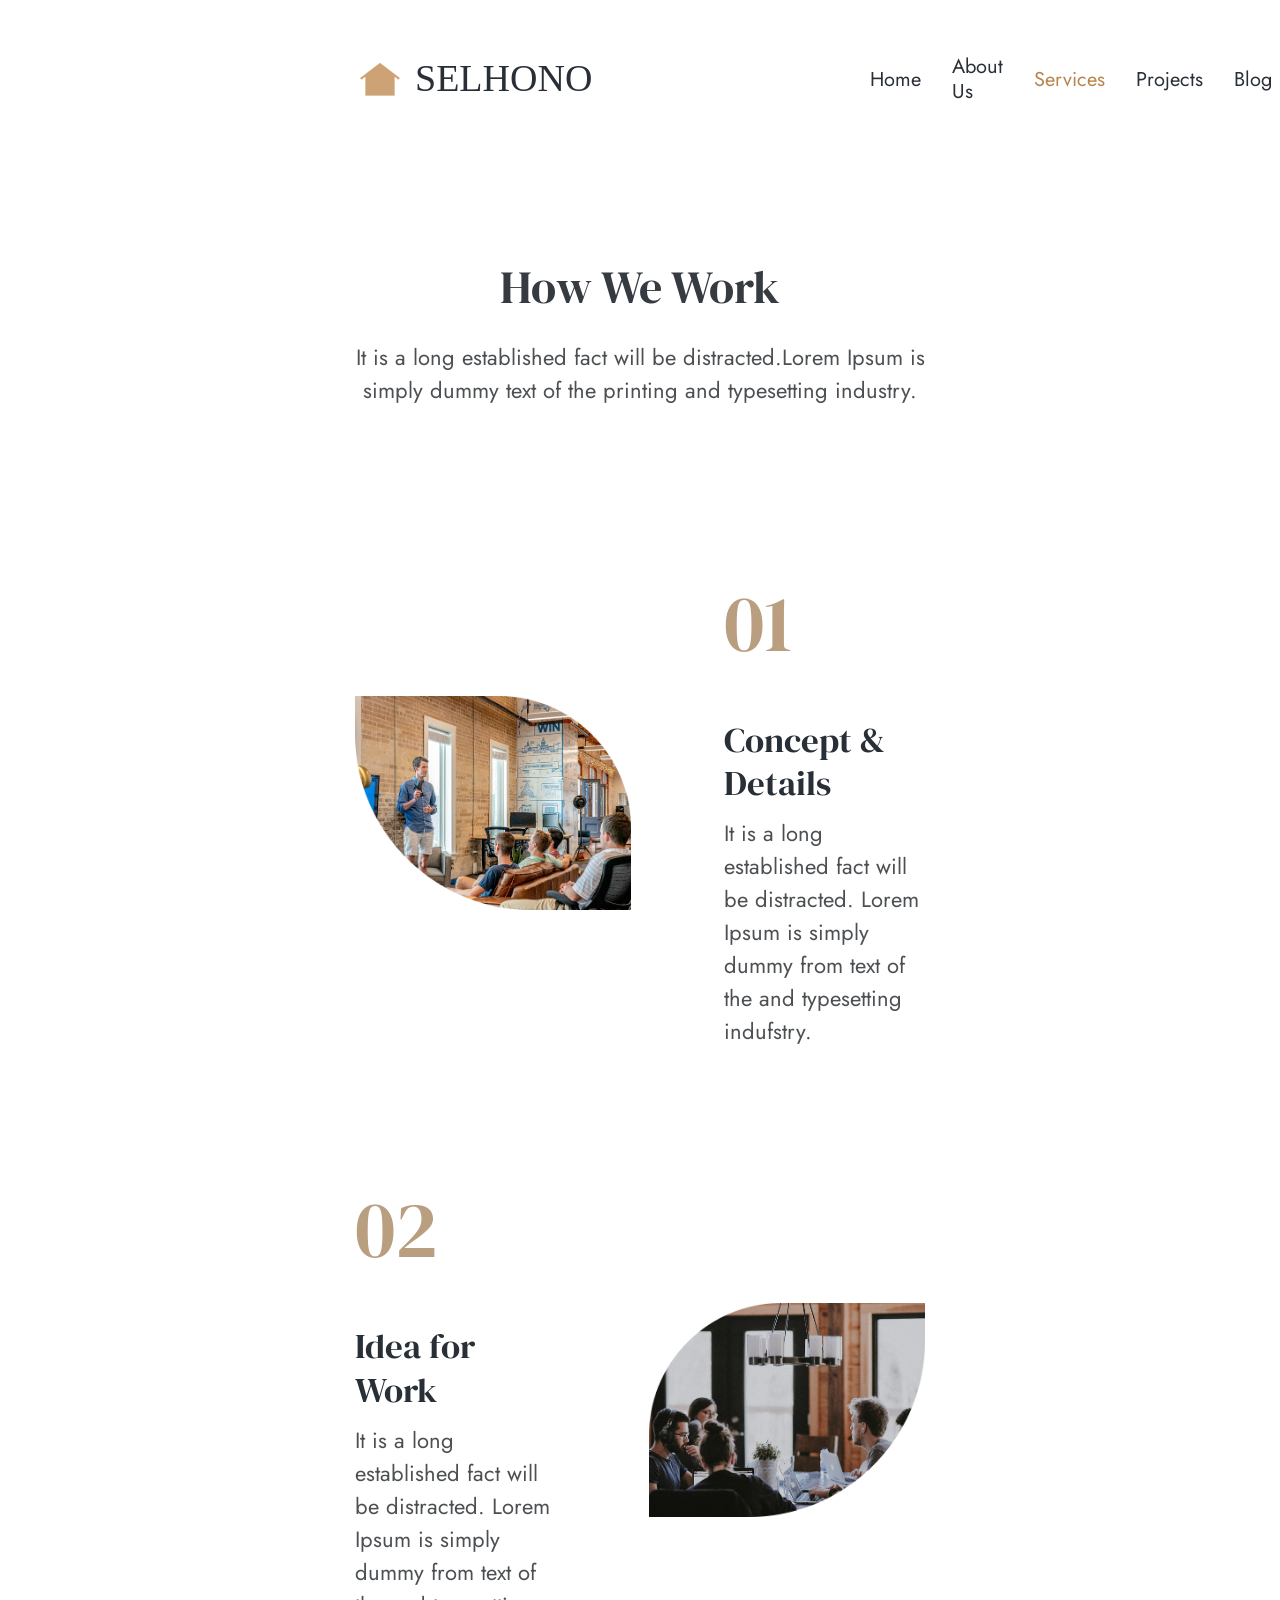
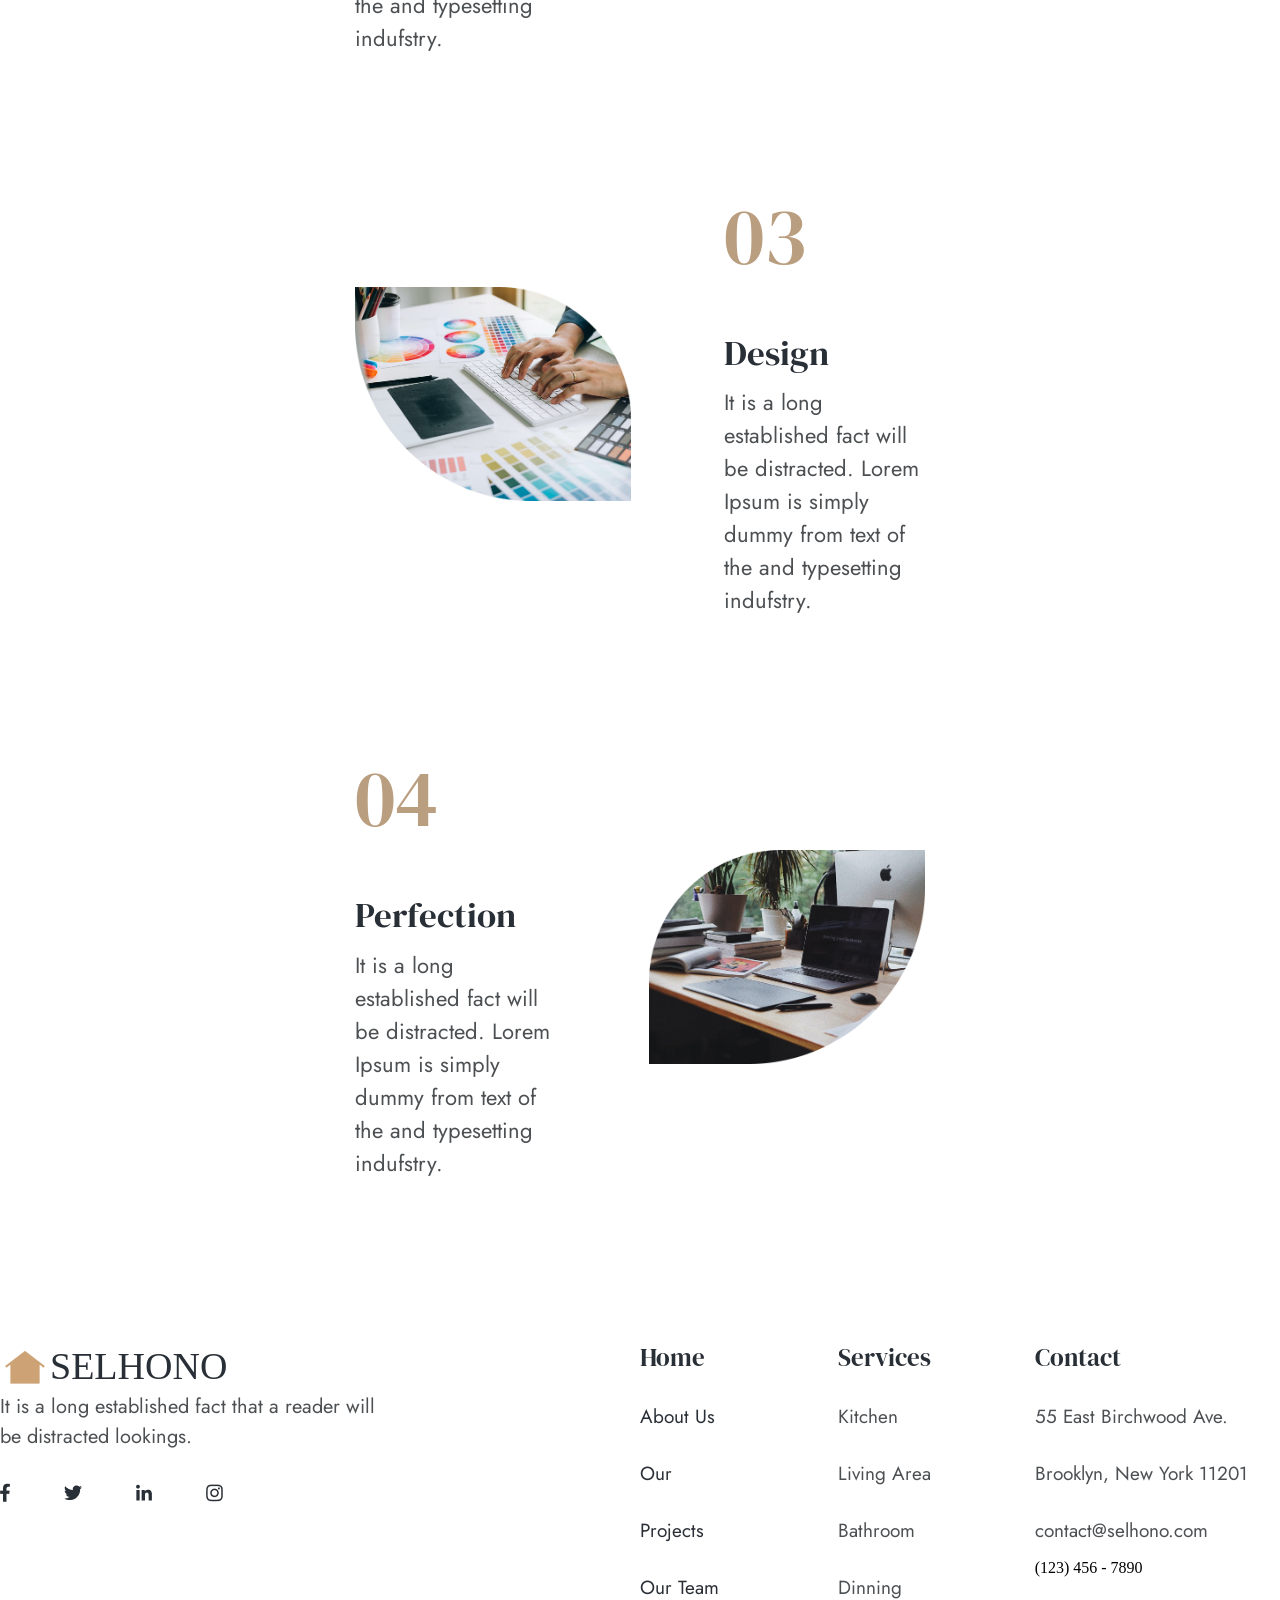
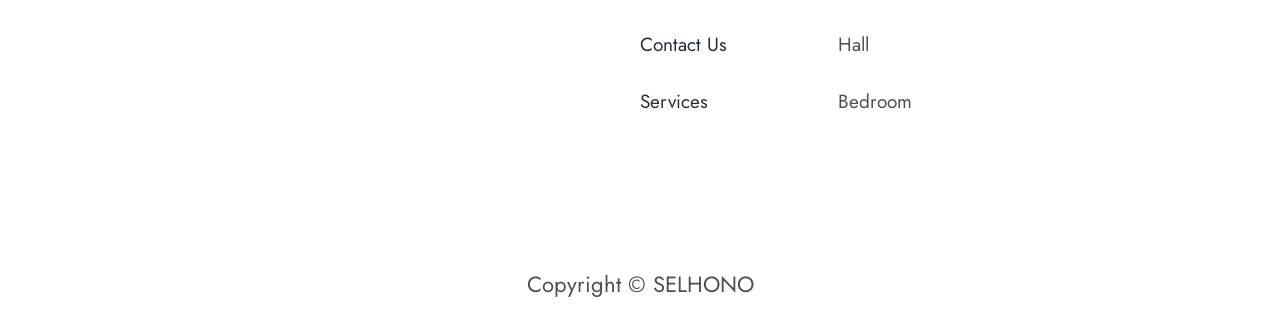
<file: services.html>
<!DOCTYPE html>
<html lang="en">

<head>
    <meta charset="UTF-8">
    <meta name="viewport" content="width=device-width, initial-scale=1.0">
    <link rel="preconnect" href="https://fonts.googleapis.com">
    <link rel="preconnect" href="https://fonts.gstatic.com" crossorigin>
    <link
        href="https://fonts.googleapis.com/css2?family=DM+Serif+Display:ital@0;1&family=Montserrat:ital,wght@0,100..900;1,100..900&family=Open+Sans:ital,wght@0,300..800;1,300..800&family=Poppins:ital,wght@0,100;0,200;0,300;0,400;0,500;0,600;0,700;0,800;0,900;1,100;1,200;1,300;1,400;1,500;1,600;1,700;1,800;1,900&display=swap"
        rel="stylesheet">
    <link rel="preconnect" href="https://fonts.googleapis.com">
    <link rel="preconnect" href="https://fonts.gstatic.com" crossorigin>
    <link
        href="https://fonts.googleapis.com/css2?family=DM+Serif+Display:ital@0;1&family=Jost:ital,wght@0,100..900;1,100..900&family=Montserrat:ital,wght@0,100..900;1,100..900&family=Open+Sans:ital,wght@0,300..800;1,300..800&family=Poppins:ital,wght@0,100;0,200;0,300;0,400;0,500;0,600;0,700;0,800;0,900;1,100;1,200;1,300;1,400;1,500;1,600;1,700;1,800;1,900&display=swap"
        rel="stylesheet">
    <link rel="preconnect" href="https://fonts.googleapis.com">
    <link rel="preconnect" href="https://fonts.gstatic.com" crossorigin>
    <link
        href="https://fonts.googleapis.com/css2?family=DM+Serif+Display:ital@0;1&family=Inter:ital,opsz,wght@0,14..32,100..900;1,14..32,100..900&family=Jost:ital,wght@0,100..900;1,100..900&family=Montserrat:ital,wght@0,100..900;1,100..900&family=Open+Sans:ital,wght@0,300..800;1,300..800&family=Poppins:ital,wght@0,100;0,200;0,300;0,400;0,500;0,600;0,700;0,800;0,900;1,100;1,200;1,300;1,400;1,500;1,600;1,700;1,800;1,900&display=swap"
        rel="stylesheet">

    <link rel="stylesheet" href="services.css">
    <title>SELHONO</title>
</head>

<body>
    <div class="container">
        <header class="header">
            <div class="header-container">
                <div class="brand">
                    <a class="brand-link" href="index.html">
                        <img class="logo" src="img/logo.png" alt="logo">
                        <h1 class="brand-name">SELHONO</h1>
                    </a>
                </div>
                <div class="header-container-list">
                    <ul class="header-nav">
                        <li class="header-li"><a class="header-list" href="index.html">Home</a></li>
                        <li class="header-li"><a class="header-list" href="aboutus.html">About Us</a></li>
                        <li class="header-li"><a class="header-list-page" href="services.html">Services</a></li>
                        <li class="header-li"><a class="header-list" href="index.html">Projects</a></li>
                        <li class="header-li"><a class="header-list" href="index.html">Blog</a></li>
                        <li class="header-li"><a class="header-list" href="contact.html">Contact</a></li>
                        <img class="header-li-img" src="img/searcher.png" alt="search">
                    </ul>
                </div>
            </div>
        </header>
        <main class="main">
            <section clas="section-one">
                <div class="section-one-text-container">
                    <h2 class="section-one-heading">How We Work</h2>
                    <p class="section-one-paragraph">It is a long established fact will be distracted.Lorem Ipsum is
                        simply
                        dummy text of the printing and typesetting industry.</p>
                </div>
            </section>

            <section class="section-two">
                <div class="section-two-columns">
                    <div class="section-two-column">
                        <div class="section-two-column-image">
                            <img src="img/concept..image.png">
                        </div>
                        <div class="section-two-column-text">
                            <h2 class="section-two-column-number">01</h2>
                            <h2 class="section-two-column-heading">Concept & Details</h2>
                            <p class="section-two-column-paragraph">It is a long established fact will be distracted.
                                Lorem Ipsum is simply dummy from text of the
                                and typesetting indufstry. </p>
                        </div>
                    </div>

                    <div class="section-two-columns">
                        <div class="section-two-column">
                            <div class="section-two-column-text">
                                <h2 class="section-two-column-number">02</h2>
                                <h2 class="section-two-column-heading">Idea for Work</h2>
                                <p class="section-two-column-paragraph">It is a long established fact will be
                                    distracted.
                                    Lorem Ipsum is simply dummy from text of the
                                    and typesetting indufstry. </p>
                            </div>
                            <div class="section-two-column-image">
                                <img src="img/idea.image.png">
                            </div>
                        </div>

                        <div class="section-two-columns">
                            <div class="section-two-column">
                                <div class="section-two-column-image">
                                    <img src="img/design.image.png">
                                </div>
                                <div class="section-two-column-text">
                                    <h2 class="section-two-column-number">03</h2>
                                    <h2 class="section-two-column-heading">Design</h2>
                                    <p class="section-two-column-paragraph">It is a long established fact will be
                                        distracted.
                                        Lorem Ipsum is simply dummy from text of the
                                        and typesetting indufstry. </p>
                                </div>
                            </div>

                            <div class="section-two-columns">
                                <div class="section-two-column">
                                    <div class="section-two-column-text">
                                        <h2 class="section-two-column-number">04</h2>
                                        <h2 class="section-two-column-heading">Perfection</h2>
                                        <p class="section-two-column-paragraph">It is a long established fact will be
                                            distracted.
                                            Lorem Ipsum is simply dummy from text of the
                                            and typesetting indufstry. </p>
                                    </div>
                                    <div class="section-two-column-image">
                                        <img src="img/perfection.image.png">
                                    </div>
                                </div>

            </section>
    </div>
    </main>

    <footer class="footer">
        <div class="footer-columns">
            <div class="footer-column">
                <div class="brand">
                    <img class="logo" src="img/logo.png" alt="logo">
                    <h1 class="brand-name">SELHONO</h1>
                </div>
                <p class="footer-column-paragraph">It is a long established fact that a reader will be distracted
                    lookings.</p>
                <div class="footer-icons-div">
                    <img class="footer-icon" src="img/facebook.png" alt="facebook-icon">
                    <img class="footer-icon" src="img/twitter.png" alt="twitter-icon">
                    <img class="footer-icon" src="img/linkedin.png" alt="linkedin-logo">
                    <img class="footer-icon" src="img/instagram.png" alt="instagram-icon">
                </div>
            </div>
            <div class="footer-column">
                <h2 class="footer-column-h2"><a class="header-list" href="index.html">Home</a></h2>
                <p class="footer-column-p"><a class="header-list" href="aboutus.html">About Us</a></p>
                <p class="footer-column-p"><a class="header-list" href="">Our Projects</a></p>
                <p class="footer-column-p"><a class="header-list" href="">Our Team</a></p>
                <p class="footer-column-p"><a class="header-list" href="">Contact Us</a></p>
                <p class="footer-column-p"><a class="header-list" href="services.html">Services</a></p>
            </div>
            <div class="footer-column">
                <h2 class="footer-column-h2">Services</h2>
                <p class="footer-column-p">Kitchen</p>
                <p class="footer-column-p">Living Area</p>
                <p class="footer-column-p">Bathroom</p>
                <p class="footer-column-p">Dinning Hall</p>
                <p class="footer-column-p">Bedroom</p>
            </div>
            <div class="footer-column">
                <h2 class="footer-column-h2">Contact</h2>
                <p class="footer-column-p-adress">55 East Birchwood Ave. Brooklyn, New York 11201</p>
                <p class="footer-column-p-adress">contact@selhono.com</p>
                <p class="footer-column-p-phone">(123) 456 - 7890</p>
            </div>
        </div>
        <p class="footer-paragraph">Copyright © SELHONO</p>
    </footer>
</body>

</html>
</file>
<file: style.css>
```css
/* =====================================================
   PART 1
   Global Styles + Header + Hero Section
===================================================== */

*{
    margin:0;
    padding:0;
    box-sizing:border-box;
}

html{
    scroll-behavior:smooth;
}

body{
    overflow-x:hidden;
    font-family:'Jost',sans-serif;
    color:#292F36;
    background:#fff;
}

img{
    display:block;
    max-width:100%;
    height:auto;
}

a{
    text-decoration:none;
    color:inherit;
    transition:.3s;
}

button{
    cursor:pointer;
    transition:.3s;
    border:none;
}

button:hover{
    transform:translateY(-2px);
}

/*=========================
Container
==========================*/

.container{
    width:min(1200px,92%);
    margin:0 auto;
}

/*=========================
Header
==========================*/

.header{
    padding:35px 0;
}

.header-container{
    display:flex;
    justify-content:space-between;
    align-items:center;
    gap:30px;
}

.brand{
    display:flex;
    align-items:center;
}

.brand-link{
    display:flex;
    align-items:center;
    gap:12px;
}

.logo{
    width:50px;
    height:50px;
}

.brand-name{
    font-family:'DM Serif Display',serif;
    font-size:clamp(1.8rem,2.5vw,2.5rem);
    font-weight:400;
    color:#292F36;
}

.header-nav{
    display:flex;
    align-items:center;
    gap:32px;
    list-style:none;
}

.header-li{
    font-size:18px;
    font-weight:500;
}

.header-list{
    color:#292F36;
}

.header-list:hover{
    color:#CDA274;
}

.header-list-page{
    color:#CDA274;
}

.header-li-img{
    width:20px;
    cursor:pointer;
}

/*=========================
Hero Section
==========================*/

.section-one{
    background:url("img/image1.bg.png") center center/cover no-repeat;
    border-radius:0 0 80px 80px;
    min-height:720px;

    display:flex;
    align-items:center;
}

.section-one-div{
    max-width:650px;
    padding:80px 0;
}

.section-one-text{
    font-family:'DM Serif Display',serif;
    font-size:clamp(2.6rem,5vw,4.2rem);
    line-height:1.2;
    color:#fff;
    margin-bottom:25px;
}

.section-one-p{
    font-size:clamp(1rem,2vw,1.35rem);
    line-height:1.7;
    color:#fff;
    margin-bottom:40px;
    max-width:550px;
}

.section-one-btn{
    display:inline-flex;
    align-items:center;
    gap:12px;

    padding:18px 36px;

    background:#CDA274;
    color:white;

    border-radius:18px;

    font-size:18px;
    font-weight:600;

    box-shadow:0 10px 20px rgba(0,0,0,.15);
}

.section-one-btn:hover{
    background:#b8844c;
}

.section-one-img{
    width:16px;
}

/*=========================
Tablet
==========================*/

@media(max-width:992px){

.header-container{
    flex-direction:column;
    gap:25px;
}

.header-nav{
    flex-wrap:wrap;
    justify-content:center;
}

.section-one{
    min-height:620px;
}

.section-one-div{
    text-align:center;
    margin:auto;
}

.section-one-p{
    margin-inline:auto;
}

}

/*=========================
Mobile
==========================*/

@media(max-width:768px){

.header{
    padding:20px 0;
}

.header-nav{
    gap:18px;
}

.header-li{
    font-size:16px;
}

.logo{
    width:42px;
    height:42px;
}

.section-one{
    min-height:550px;
    border-radius:0 0 40px 40px;
}

.section-one-div{
    padding:60px 0;
}

.section-one-btn{
    width:100%;
    justify-content:center;
}

}

/*=========================
Small Phones
==========================*/

@media(max-width:480px){

.container{
    width:94%;
}

.brand-name{
    font-size:28px;
}

.header-nav{
    flex-direction:column;
    gap:14px;
}

.section-one{
    min-height:500px;
}

.section-one-text{
    font-size:2.2rem;
}

.section-one-p{
    font-size:1rem;
}

}
```
```css
/* =====================================================
   PART 2
   Services (Section 2) + Art Section + Reviews + Brands
===================================================== */

/*=========================
Section Two (Services)
==========================*/

.section-two{
    padding:100px 0;
}

.section-two-row{
    display:grid;
    grid-template-columns:repeat(3,1fr);
    gap:40px;
    text-align:center;
}

.firstrow-heading{
    font-family:'DM Serif Display',serif;
    font-size:24px;
    margin-bottom:15px;
}

.firstrow-paragraph{
    font-size:18px;
    line-height:1.6;
    color:#4D5053;
    max-width:320px;
    margin:0 auto 30px;
}

.firstrow-text-link{
    display:flex;
    justify-content:center;
    align-items:center;
}

.firstrow-p-links{
    font-weight:600;
    font-size:16px;
    color:#4D5053;
}

.firstrow-p-links:hover{
    color:#CDA274;
}

/*=========================
Section Three (Art / CTA)
==========================*/

.section-three{
    background:url("img/image2.bg.png") center/cover no-repeat;
    padding:120px 0;
    border-radius:80px;
    margin:80px 0;
}

.section-three-div{
    max-width:650px;
}

.section-three-h2{
    font-family:'DM Serif Display',serif;
    font-size:clamp(2rem,4vw,3.5rem);
    color:#fff;
    margin-bottom:20px;
}

.section-three-paragraph{
    color:#fff;
    font-size:18px;
    margin-bottom:25px;
    line-height:1.6;
}

.call-us-div{
    display:flex;
    align-items:center;
    gap:15px;
    margin-bottom:30px;
}

.call-img{
    width:70px;
    height:70px;
}

.call-number{
    color:#fff;
    font-weight:600;
}

.call-paragraph{
    color:#fff;
    font-size:16px;
}

/* Button */
.section-three-btn{
    padding:16px 32px;
    background:#CDA274;
    color:#fff;
    border-radius:18px;
    font-size:16px;
    font-weight:600;
}

/*=========================
Section Four (Reviews)
==========================*/

.section-four{
    background:#D8A876;
    padding:80px 20px;
    border-radius:60px;
    text-align:center;
}

.section-four-heading{
    font-family:'DM Serif Display',serif;
    font-size:clamp(2rem,4vw,3rem);
    color:#fff;
    margin-bottom:40px;
}

.section-three-reviews{
    display:grid;
    grid-template-columns:repeat(3,1fr);
    gap:30px;
}

.reviews-icon{
    background:#fff;
    border-radius:30px;
    padding:30px;
    text-align:left;
}

.reviews-icon-column{
    display:flex;
    gap:15px;
    margin-bottom:15px;
}

.reviews-icon-img{
    width:60px;
    height:60px;
}

.reviews-icon-name{
    font-size:18px;
    font-family:'DM Serif Display',serif;
}

.reviews-icon-origin{
    font-size:14px;
    color:#777;
}

.reviews-icon-description{
    font-size:14px;
    line-height:1.6;
    color:#4D5053;
}

/*=========================
Section Five (Brands)
==========================*/

.section-five{
    padding:100px 0;
}

.brands-column{
    display:flex;
    justify-content:space-between;
    align-items:center;
    flex-wrap:wrap;
    gap:30px;
}

/*=========================
Responsive
==========================*/

@media(max-width:992px){

.section-two-row{
    grid-template-columns:repeat(2,1fr);
}

.section-three-div{
    text-align:center;
    margin:auto;
}

.section-three{
    border-radius:50px;
}

.section-three-reviews{
    grid-template-columns:1fr;
}

}

@media(max-width:768px){

.section-two-row{
    grid-template-columns:1fr;
}

.section-three{
    padding:80px 20px;
}

.call-us-div{
    justify-content:center;
}

}
```
```css id="8kd2ps"
/* =====================================================
   PART 3
   Projects + Stats + Articles Section
===================================================== */

/*=========================
Section Six (Projects)
==========================*/

.section-six{
    padding:120px 0;
    text-align:center;
}

.section-two-heading{
    font-family:'DM Serif Display',serif;
    font-size:clamp(2rem,4vw,3rem);
    margin-bottom:15px;
}

.section-two-paragraph{
    font-size:18px;
    max-width:650px;
    margin:0 auto 60px;
    color:#4D5053;
    line-height:1.6;
}

.menu-bedroom-column{
    display:grid;
    grid-template-columns:repeat(2,1fr);
    gap:40px;
}

.menu-bedroom-cart{
    overflow:hidden;
    border-radius:25px;
}

.menu-bedroom-img{
    width:100%;
    height:auto;
    display:block;
    border-radius:25px;
}

.menu-bedroom-description{
    display:flex;
    justify-content:space-between;
    align-items:center;
    padding:15px 10px;
}

.menu-bedroom-heading{
    font-family:'DM Serif Display',serif;
    font-size:20px;
}

.menu-bedroom-paragraph{
    font-size:14px;
    color:#4D5053;
}

.menu-bedroom-vector{
    background:#d3ac82;
    padding:12px 16px;
    border-radius:50%;
}

/*=========================
Section Seven (Stats)
==========================*/

.section-seven{
    padding:100px 20px;
    background:#fff;
}

.section-seven-columns{
    display:grid;
    grid-template-columns:repeat(4,1fr);
    gap:40px;
    text-align:center;
}

.section-seven-column-heading{
    font-size:clamp(2rem,5vw,4rem);
    color:#CDA274;
    font-family:'DM Serif Display',serif;
}

.section-seven-column-text{
    font-size:16px;
    color:#4D5053;
}

/*=========================
Section Eight (Articles)
==========================*/

.section-eight{
    padding:120px 0;
    text-align:center;
}

.section-eight-heading{
    font-family:'DM Serif Display',serif;
    font-size:clamp(2rem,4vw,3rem);
    margin-bottom:15px;
}

.section-eight-paragraph{
    max-width:650px;
    margin:0 auto 60px;
    font-size:18px;
    color:#4D5053;
    line-height:1.6;
}

.section-eight-columns{
    display:grid;
    grid-template-columns:repeat(3,1fr);
    gap:30px;
}

.section-eight-columns-card{
    border:1px solid #E7E7E7;
    border-radius:30px;
    overflow:hidden;
    transition:.3s;
    background:#fff;
}

.section-eight-columns-card:hover{
    transform:translateY(-5px);
    background:#F4F0EC;
}

.section-eight-card-img{
    width:100%;
    height:auto;
    display:block;
}

.section-eight-card-paragraph{
    position:relative;
    top:-40px;
    left:10px;
    background:#00000080;
    color:#fff;
    padding:5px 10px;
    font-size:12px;
    display:inline-block;
    border-radius:6px;
}

.section-eight-card-heading{
    font-family:'DM Serif Display',serif;
    font-size:18px;
    padding:10px 15px;
}

.section-eight-column-text{
    display:flex;
    justify-content:space-between;
    align-items:center;
    padding:10px 15px 20px;
}

.section-eight-column-paragraph{
    font-size:14px;
    color:#4D5053;
}

.section-eight-column-div-img{
    width:40px;
    height:40px;
    background:#D8A876;
    border-radius:50%;
    display:flex;
    align-items:center;
    justify-content:center;
}

/*=========================
Responsive
==========================*/

@media(max-width:1100px){

.section-eight-columns{
    grid-template-columns:repeat(2,1fr);
}

.section-seven-columns{
    grid-template-columns:repeat(2,1fr);
}

}

@media(max-width:768px){

.menu-bedroom-column{
    grid-template-columns:1fr;
}

.section-eight-columns{
    grid-template-columns:1fr;
}

.section-seven-columns{
    grid-template-columns:1fr;
}

.section-six{
    padding:80px 20px;
}

.section-eight{
    padding:80px 20px;
}

}
```
```css id="2lq8vd"
/* =====================================================
   PART 4
   CTA Section + Footer + Final Responsive Fixes
===================================================== */

/*=========================
Section Nine (CTA)
==========================*/

.section-nine{
    background:url("img/sectionWanna.png") center/cover no-repeat;
    padding:120px 20px;
    text-align:center;
    color:#fff;
}

.section-nine-heading{
    font-family:'DM Serif Display',serif;
    font-size:clamp(2rem,4vw,3rem);
    margin-bottom:10px;
}

.section-nine-paragraph{
    font-size:18px;
    margin-bottom:30px;
}

.section-nine-btn{
    display:inline-flex;
    align-items:center;
    gap:10px;
    padding:16px 32px;
    background:#CDA274;
    color:#fff;
    border-radius:18px;
    font-weight:600;
}

/*=========================
Footer
==========================*/

.footer{
    padding:80px 20px 30px;
    background:#fff;
}

.footer-columns{
    display:grid;
    grid-template-columns:2fr 1fr 1fr 1fr;
    gap:50px;
    margin-bottom:40px;
}

.footer-column-paragraph{
    font-size:16px;
    color:#4D5053;
    line-height:1.6;
    margin-bottom:20px;
}

.footer-icons-div{
    display:flex;
    gap:20px;
    flex-wrap:wrap;
}

.footer-column-h2{
    font-family:'DM Serif Display',serif;
    font-size:20px;
    margin-bottom:15px;
}

.footer-column-p,
.footer-column-p-adress{
    font-size:15px;
    color:#4D5053;
    line-height:2;
    transition:.3s;
}

.footer-column-p:hover,
.footer-column-p-adress:hover{
    color:#CDA274;
}

.footer-paragraph{
    text-align:center;
    font-size:14px;
    color:#777;
}

/*=========================
FINAL RESPONSIVE FIXES
==========================*/

/* Tablet */
@media(max-width:992px){

.footer-columns{
    grid-template-columns:1fr 1fr;
}

.section-nine{
    padding:80px 20px;
}

}

/* Mobile */
@media(max-width:768px){

.footer-columns{
    grid-template-columns:1fr;
    text-align:center;
}

.footer-icons-div{
    justify-content:center;
}

.section-nine{
    border-radius:0;
}

}

/* Small phones */
@media(max-width:480px){

.section-nine-heading{
    font-size:1.8rem;
}

.section-nine-paragraph{
    font-size:14px;
}

.section-nine-btn{
    width:100%;
    justify-content:center;
}

}
```
</file>
<file: aboutus.css>
* {
    margin: 0;
    padding: 0;
    box-sizing: border-box;
    max-width: 100%;
}

.container {
    max-width: 100%;
    padding-left: 355px;
    padding-right: 355px;
}

.header {
    display: flex;
    padding-top: 54px;
    padding-bottom: 154px;
    justify-content: center;
    align-items: center;
}

.header-container {
    display: flex;
    justify-content: space-between;
}

.brand {
    display: flex;
    justify-content: space-between;
    align-items: center;
    margin-right: 339px;
}

.brand-link {
    display: flex;
    align-items: center;
    gap: 10px;
    text-decoration: none;
}

.logo {
    width: 50px;
    height: 50px;
}

.brand-name {
    font-size: 38px;
    font-weight: normal;
    font-weight: 'DM Serif Display', 'sans-serif';
    line-height: 125%;
    color: #292F36;
}

.header-container-list {
    display: flex;
}

.header-nav {
    display: flex;
    align-items: center;
    gap: 31px;
    justify-content: center;
}

.header-li {
    font-size: 20px;
    font-weight: medium;
    line-height: 125%;
    list-style: none;
    font-family: 'Jost', 'sans-serif';
}

.header-list:hover {
    color: #b8844c
}

.header-list {
    text-decoration: none;
    color: #292F36;
}

.header-list-page {
    text-decoration: none;
    color: #b8844c;
}



.main {
    display: flex;
    flex-direction: column;
    justify-content: center;
    align-items: center;
}

.section-one-column {
    display: flex;
    align-items: center;
    gap: 43px;
    justify-content: space-between;
}

.section-one-column-heading {
    font-size: 46px;
    font-weight: normal;
    line-height: 125%;
    letter-spacing: 2%;
    margin-bottom: 23px;
    font-family: 'DM Serif Display', 'sans-serif';
    color: #292F36;
}

.section-one-column-paragraph {
    font-size: 22px;
    font-weight: normal;
    line-height: 150%;
    letter-spacing: 1%;
    margin-bottom: 41px;
    width: 449px;
    font-family: 'Jost', 'sans-serif';
    color: #4D5053;
}

.section-one-column-btn {
    display: flex;
    padding-top: 26px;
    padding-bottom: 26px;
    padding-left: 41px;
    padding-right: 41px;
    border-radius: 18px;
    align-items: center;
    border: none;
    background-color: #292F36;
    color: #FFFFFF;
}

.section-one-column-btn:hover {
    background-color: #474646;
}

.section-one-img {
    margin-left: 14px;
}

.section-one-result-column {
    display: flex;
    align-items: center;
    gap: 63px;
    padding-top: 180px;
    justify-content: space-between;
}

.section-one-result-column-heading {
    font-size: 46px;
    font-weight: normal;
    line-height: 125%;
    letter-spacing: 2%;
    margin-bottom: 23px;
    font-family: 'DM Serif Display', 'sans-serif';
    color: #292F36;
}

.section-one-result-column-paragraph {
    font-size: 22px;
    font-weight: normal;
    line-height: 150%;
    letter-spacing: 1%;
    margin-bottom: 41px;
    width: 450px;
    font-family: 'Jost', 'sans-serif';
    color: #4D5053;
}

.section-one-result-column-btn {
    display: flex;
    padding-top: 26px;
    padding-bottom: 26px;
    padding-left: 41px;
    padding-right: 41px;
    border-radius: 18px;
    align-items: center;
    border: none;
    background-color: #292F36;
    color: #FFFFFF;
}

.section-one-result-column-btn:hover {
    background-color: #474646;
}

.section-one-img {
    margin-left: 14px;
}

.section-two {
    display: flex;
    flex-direction: column;
    justify-content: center;
    align-items: center;
    text-align: center;
    padding-top: 262px;
}

.section-two-heading {
    font-size: 38px;
    font-weight: normal;
    line-height: 120%;
    letter-spacing: 2%;
    margin-bottom: 98px;
    width: 634px;
    font-family: 'DM Serif Display', 'sans-serif';
    color: #292F36;
}

.section-two-form {
    display: flex;
    justify-content: center;
    flex-direction: column;
    align-items: center;
}

.section-two-form-column {
    display: flex;
    justify-content: space-between;
    gap: 265px;
    align-items: center;
}

.section-two-form-column-input {
    font-size: 30px;
    font-weight: normal;
    line-height: 150%;
    letter-spacing: 1%;
    font-family: 'Jost', 'sans-serif';
    color: #4D5053;
    border: none;
    width: 362px;
    border-bottom: 1px solid #555;
    background: transparent;
    padding: 10px 0;
    font-size: 18px;
    outline: none;
}

.section-two-form-column-input-message {
    font-size: 30px;
    font-weight: normal;
    line-height: 150%;
    letter-spacing: 1%;
    font-family: 'Jost', 'sans-serif';
    color: #4D5053;
    border: none;
    width: 988px;
    border-bottom: 1px solid #555;
    background: transparent;
    padding: 10px 0;
    font-size: 18px;
    outline: none;
    margin-bottom: 51px;
}

.section-two-form-column-message {
    display: flex;
    flex-direction: column;
    padding-top: 150px;
    align-items: center;
}

.footer {
    display: flex;
    justify-content: center;
    align-items: center;
    flex-direction: column;
    padding-bottom: 15px;
    padding-top: 380px;
}

.footer-columns {
    display: flex;
    justify-content: space-between;
    padding-bottom: 138px;
    gap: 101px;
}

.footer-column {
    display: flex;
    flex-direction: column;
}

.footer-column-paragraph {
    font-family: 'Jost', 'sans-serif';
    font-size: 20px;
    font-weight: normal;
    color: #4D5053;
    max-width: 393px;
    margin-bottom: 31px;
    line-height: 150%;
    letter-spacing: 1%;
}

.footer-icons-div {
    display: flex;
    gap: 54px;
    align-items: center;
}

.footer-second-column {
    display: flex;
    justify-content: space-between;
}

.footer-column-h2 {
    font-family: 'DM Serif Display', 'sans-serif';
    font-size: 25px;
    font-weight: normal;
    color: #292F36;
    margin-bottom: 15px;
    line-height: 125%;
    letter-spacing: 0%;
}

.footer-column-p {
    font-family: 'Jost', 'sans-serif';
    font-size: 19px;
    font-weight: normal;
    color: #4D5053;
    line-height: 300%;
    letter-spacing: 1%;
}

.footer-column-p:hover {
    color: #b8844c
}

.footer-column-p-adress {
    font-family: 'Jost', 'sans-serif';
    max-width: 258px;
    font-size: 19px;
    font-weight: normal;
    color: #4D5053;
    line-height: 300%;
    letter-spacing: 1%;
}

.footer-column-p-adress:hover {
    color: #b8844c
}


.footer-paragraph {
    font-family: 'Jost', 'sans-serif';
    font-size: 22px;
    font-weight: normal;
    color: #4D5053;
    line-height: 150%;
    letter-spacing: 1%;
}
</file>
<file: contact.css>
* {
    margin: 0;
    padding: 0;
    box-sizing: border-box;
    max-width: 100%;
}

.container {
    max-width: 100%;
    padding-left: 355px;
    padding-right: 355px;
}

.header {
    display: flex;
    padding-top: 54px;
    padding-bottom: 154px;
    justify-content: center;
    align-items: center;
}

.header-container {
    display: flex;
    justify-content: space-between;
}

.brand {
    display: flex;
    justify-content: space-between;
    align-items: center;
    margin-right: 339px;
}

.brand-link {
    display: flex;
    align-items: center;
    gap: 10px;
    text-decoration: none;
}

.logo {
    width: 50px;
    height: 50px;
}

.brand-name {
    font-size: 38px;
    font-weight: normal;
    font-weight: 'DM Serif Display', 'sans-serif';
    line-height: 125%;
    color: #292F36;
}

.header-container-list {
    display: flex;
}

.header-nav {
    display: flex;
    align-items: center;
    gap: 31px;
    justify-content: center;
}

.header-li {
    font-size: 20px;
    font-weight: medium;
    line-height: 125%;
    list-style: none;
    font-family: 'Jost', 'sans-serif';
}

.header-list:hover {
    color: #b8844c
}

.header-list {
    text-decoration: none;
    color: #292F36;
}

.header-list-page {
    text-decoration: none;
    color: #b8844c;
}

.main {
    display: flex;
    align-items: center;
    justify-content: center;
}

.section-one-heading {
    font-family: 'Jost', 'sans-serif';
    max-width: 683px;
    font-size: 38px;
    font-weight: normal;
    color: #292F36;
    line-height: 150%;
    text-align: center;
    letter-spacing: 1%;
    padding-bottom: 96px;
}

.section-one-contact-info {
    display: flex;
    justify-content: space-between;
    gap: 30px;
    margin-bottom: 30px;
    align-items: center
}

.section-one-contact-columns {
    display: flex;
    justify-content: space-between;
    gap: 152px;
}

.section-one-social-media-column {
    display: flex;
    gap: 35px;
}

.section-one-form {
    display: flex;
    justify-content: center;
    flex-direction: column;
    align-items: center;
}

.section-one-form-column {
    display: flex;
    justify-content: space-between;
    gap: 39px;
    padding-bottom: 50px;
    align-items: center;
}

.section-one-form-column-input {
    font-size: 30px;
    font-weight: normal;
    line-height: 150%;
    letter-spacing: 1%;
    font-family: 'Jost', 'sans-serif';
    color: #4D5053;
    border: none;
    width: 262px;
    border-bottom: 1px solid #555;
    background: transparent;
    padding: 10px 0;
    font-size: 18px;
    outline: none;
}

.section-one-form-column-input-message {
    font-size: 30px;
    font-weight: normal;
    line-height: 150%;
    letter-spacing: 1%;
    font-family: 'Jost', 'sans-serif';
    color: #4D5053;
    border: none;
    width: 563px;
    border-bottom: 1px solid #555;
    background: transparent;
    padding: 10px 0;
    font-size: 18px;
    outline: none;
    margin-bottom: 51px;
}

.section-one-form-column-message {
    display: flex;
    flex-direction: column;
    align-items: center;
}

.section-one-result-column-btn {
    padding-top: 26px;
    padding-bottom: 26px;
    padding-left: 41px;
    padding-right: 41px;
    border-radius: 18px;
    align-items: center;
    border: none;
    background-color: #292F36;
    color: #FFFFFF;
}

.section-one-result-column-btn:hover {
    background-color: #474646;
}

.section-one-img {
    margin-left: 14px;
}


.footer {
    display: flex;
    justify-content: center;
    align-items: center;
    flex-direction: column;
    padding-bottom: 15px;
    padding-top: 141px;
}

.footer-columns {
    display: flex;
    justify-content: space-between;
    padding-bottom: 138px;
    gap: 101px;
}

.footer-column {
    display: flex;
    flex-direction: column;
}

.footer-column-paragraph {
    font-family: 'Jost', 'sans-serif';
    font-size: 20px;
    font-weight: normal;
    color: #4D5053;
    max-width: 393px;
    margin-bottom: 31px;
    line-height: 150%;
    letter-spacing: 1%;
}

.footer-icons-div {
    display: flex;
    gap: 54px;
    align-items: center;
}

.footer-second-column {
    display: flex;
    justify-content: space-between;
}

.footer-column-h2 {
    font-family: 'DM Serif Display', 'sans-serif';
    font-size: 25px;
    font-weight: normal;
    color: #292F36;
    margin-bottom: 15px;
    line-height: 125%;
    letter-spacing: 0%;
}

.footer-column-p {
    font-family: 'Jost', 'sans-serif';
    font-size: 19px;
    font-weight: normal;
    color: #4D5053;
    line-height: 300%;
    letter-spacing: 1%;
}

.footer-column-p:hover {
    color: #b8844c
}

.footer-column-p-adress {
    font-family: 'Jost', 'sans-serif';
    max-width: 258px;
    font-size: 19px;
    font-weight: normal;
    color: #4D5053;
    line-height: 300%;
    letter-spacing: 1%;
}

.footer-column-p-adress:hover {
    color: #b8844c
}


.footer-paragraph {
    font-family: 'Jost', 'sans-serif';
    font-size: 22px;
    font-weight: normal;
    color: #4D5053;
    line-height: 150%;
    letter-spacing: 1%;
}
</file>
<file: services.css>
* {
    margin: 0;
    padding: 0;
    box-sizing: border-box;
    max-width: 100%;
}

.container {
    max-width: 100%;
    padding-left: 355px;
    padding-right: 355px;
}

.header {
    display: flex;
    padding-top: 54px;
    padding-bottom: 154px;
    justify-content: center;
    align-items: center;
}

.header-container {
    display: flex;
    justify-content: space-between;
}

.brand {
    display: flex;
    justify-content: space-between;
    align-items: center;
    margin-right: 339px;
}

.brand-link {
    display: flex;
    align-items: center;
    gap: 10px;
    text-decoration: none;
}

.logo {
    width: 50px;
    height: 50px;
}

.brand-name {
    font-size: 38px;
    font-weight: normal;
    font-weight: 'DM Serif Display', 'sans-serif';
    line-height: 125%;
    color: #292F36;
}

.header-container-list {
    display: flex;
}

.header-nav {
    display: flex;
    align-items: center;
    gap: 31px;
    justify-content: center;
}

.header-li {
    font-size: 20px;
    font-weight: medium;
    line-height: 125%;
    list-style: none;
    font-family: 'Jost', 'sans-serif';
}

.header-list:hover {
    color: #b8844c
}

.header-list {
    text-decoration: none;
    color: #292F36;
}

.header-list-page {
    text-decoration: none;
    color: #b8844c;
}

.main {
    display: flex;
    align-items: center;
    flex-direction: column;
    justify-content: center;
}

.section-one-text-container {
    display: flex;
    align-items: center;
    justify-content: center;
    flex-direction: column;
    text-align: center;
}

.section-one-heading {
    font-family: 'DM Serif Display', 'sans-serif';
    font-size: 46px;
    font-weight: normal;
    color: #363B41;
    margin-bottom: 25px;
    line-height: 125%;
}

.section-one-paragraph {
    font-family: 'Jost', sans-serif;
    font-size: 22px;
    font-weight: normal;
    color: #4D5053;
    width: 802px;
    line-height: 150%;
    letter-spacing: 1%;
}

.section-two {
    display: flex;
    align-items: center;
    justify-content: center;
    padding-top: 156px;
}

.section-two-column {
    display: flex;
    align-items: center;
    gap: 93px;
    padding-bottom: 121px;
    justify-content: space-between;
}

.section-two-column-number {
    font-family: 'DM Serif Display', 'sans-serif';
    font-size: 80px;
    font-weight: normal;
    color: #B99E80;
    margin-bottom: 36px;
    line-height: 150%;
    letter-spacing: 1%;
}

.section-two-column-heading {
    font-family: 'DM Serif Display', 'sans-serif';
    font-size: 35px;
    font-weight: normal;
    color: #292F36;
    margin-bottom: 11px;
    line-height: 125%;
}

.section-two-column-paragraph {
    font-family: 'Jost', 'sans-serif';
    font-size: 22px;
    font-weight: normal;
    color: #4D5053;
    line-height: 150%;
    max-width: 456px;
    letter-spacing: 1%;
}



.footer {
    display: flex;
    justify-content: center;
    align-items: center;
    flex-direction: column;
    padding-bottom: 15px;
    padding-top: 41px;
}

.footer-columns {
    display: flex;
    justify-content: space-between;
    padding-bottom: 138px;
    gap: 101px;
}

.footer-column {
    display: flex;
    flex-direction: column;
}

.footer-column-paragraph {
    font-family: 'Jost', 'sans-serif';
    font-size: 20px;
    font-weight: normal;
    color: #4D5053;
    max-width: 393px;
    margin-bottom: 31px;
    line-height: 150%;
    letter-spacing: 1%;
}

.footer-icons-div {
    display: flex;
    gap: 54px;
    align-items: center;
}

.footer-second-column {
    display: flex;
    justify-content: space-between;
}

.footer-column-h2 {
    font-family: 'DM Serif Display', 'sans-serif';
    font-size: 25px;
    font-weight: normal;
    color: #292F36;
    margin-bottom: 15px;
    line-height: 125%;
    letter-spacing: 0%;
}

.footer-column-p {
    font-family: 'Jost', 'sans-serif';
    font-size: 19px;
    font-weight: normal;
    color: #4D5053;
    line-height: 300%;
    letter-spacing: 1%;
}

.footer-column-p:hover {
    color: #b8844c
}

.footer-column-p-adress {
    font-family: 'Jost', 'sans-serif';
    max-width: 258px;
    font-size: 19px;
    font-weight: normal;
    color: #4D5053;
    line-height: 300%;
    letter-spacing: 1%;
}

.footer-column-p-adress:hover {
    color: #b8844c
}


.footer-paragraph {
    font-family: 'Jost', 'sans-serif';
    font-size: 22px;
    font-weight: normal;
    color: #4D5053;
    line-height: 150%;
    letter-spacing: 1%;
}
</file>
